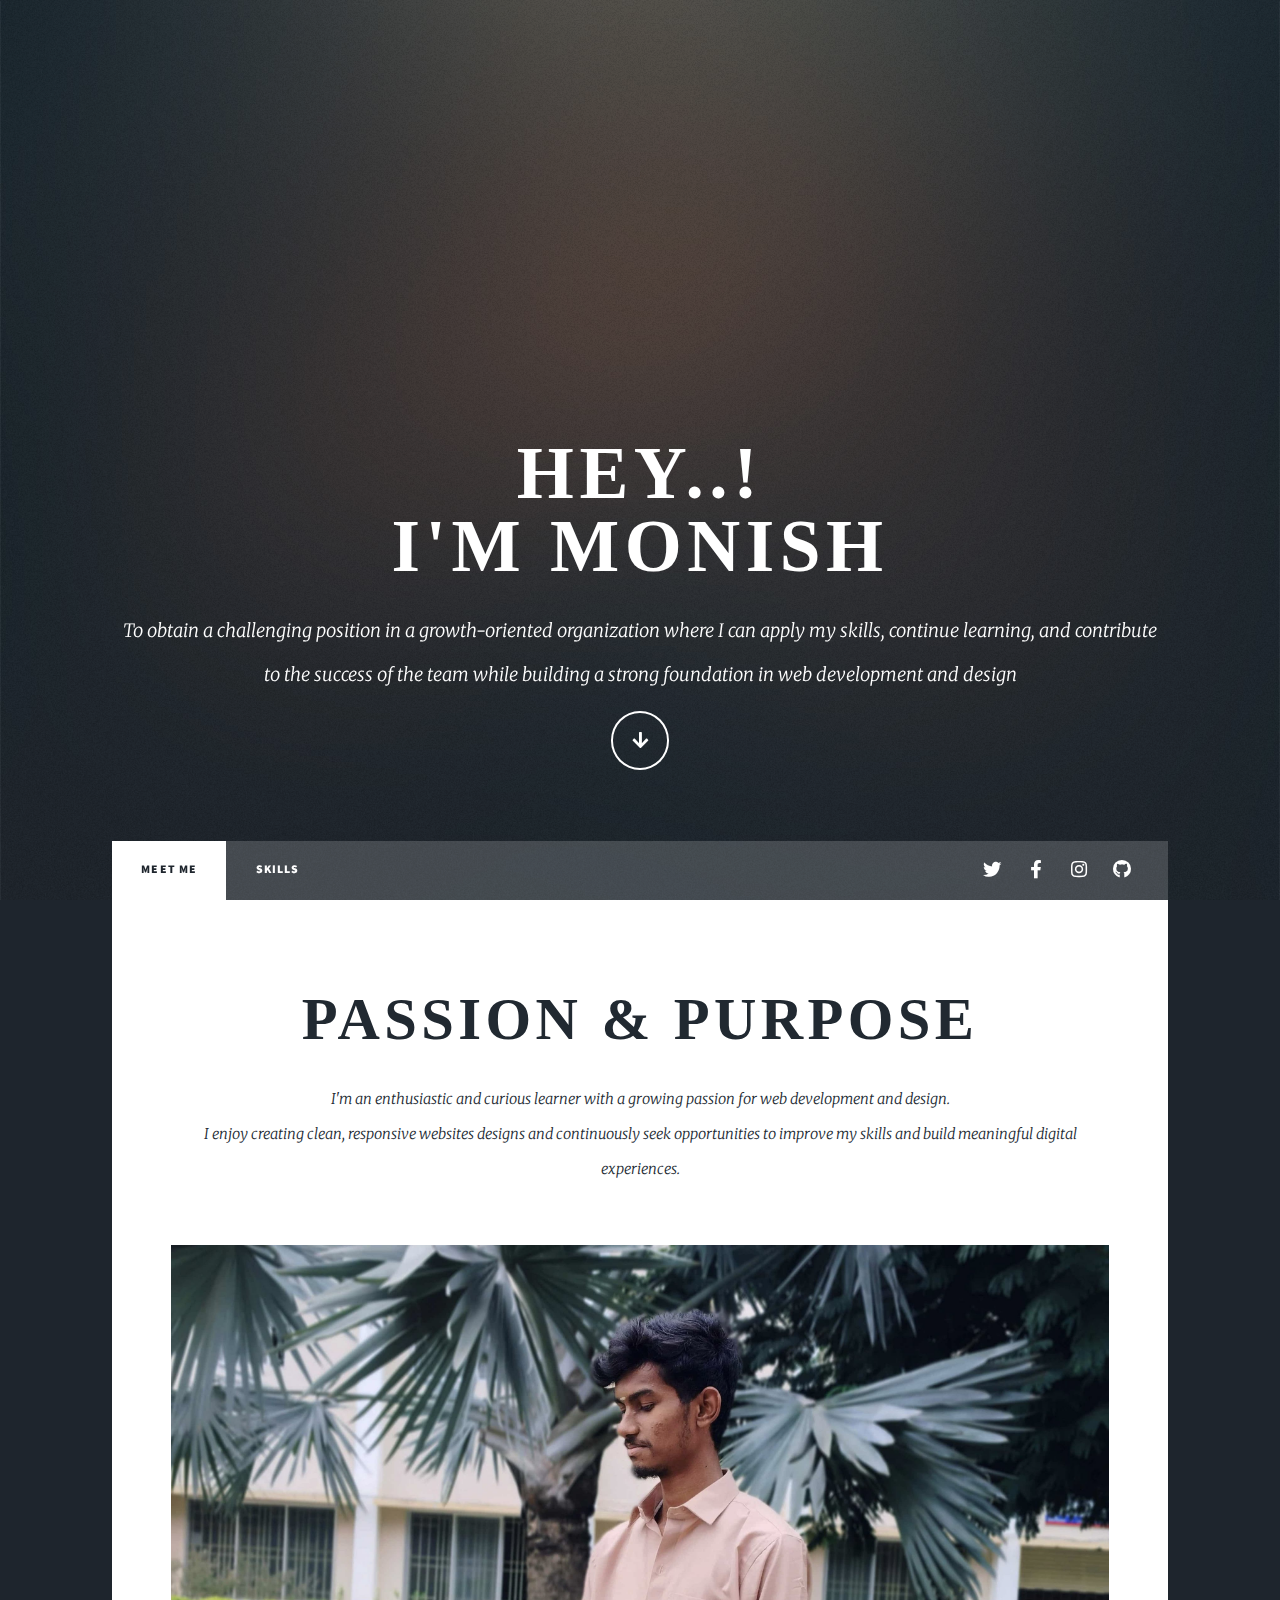
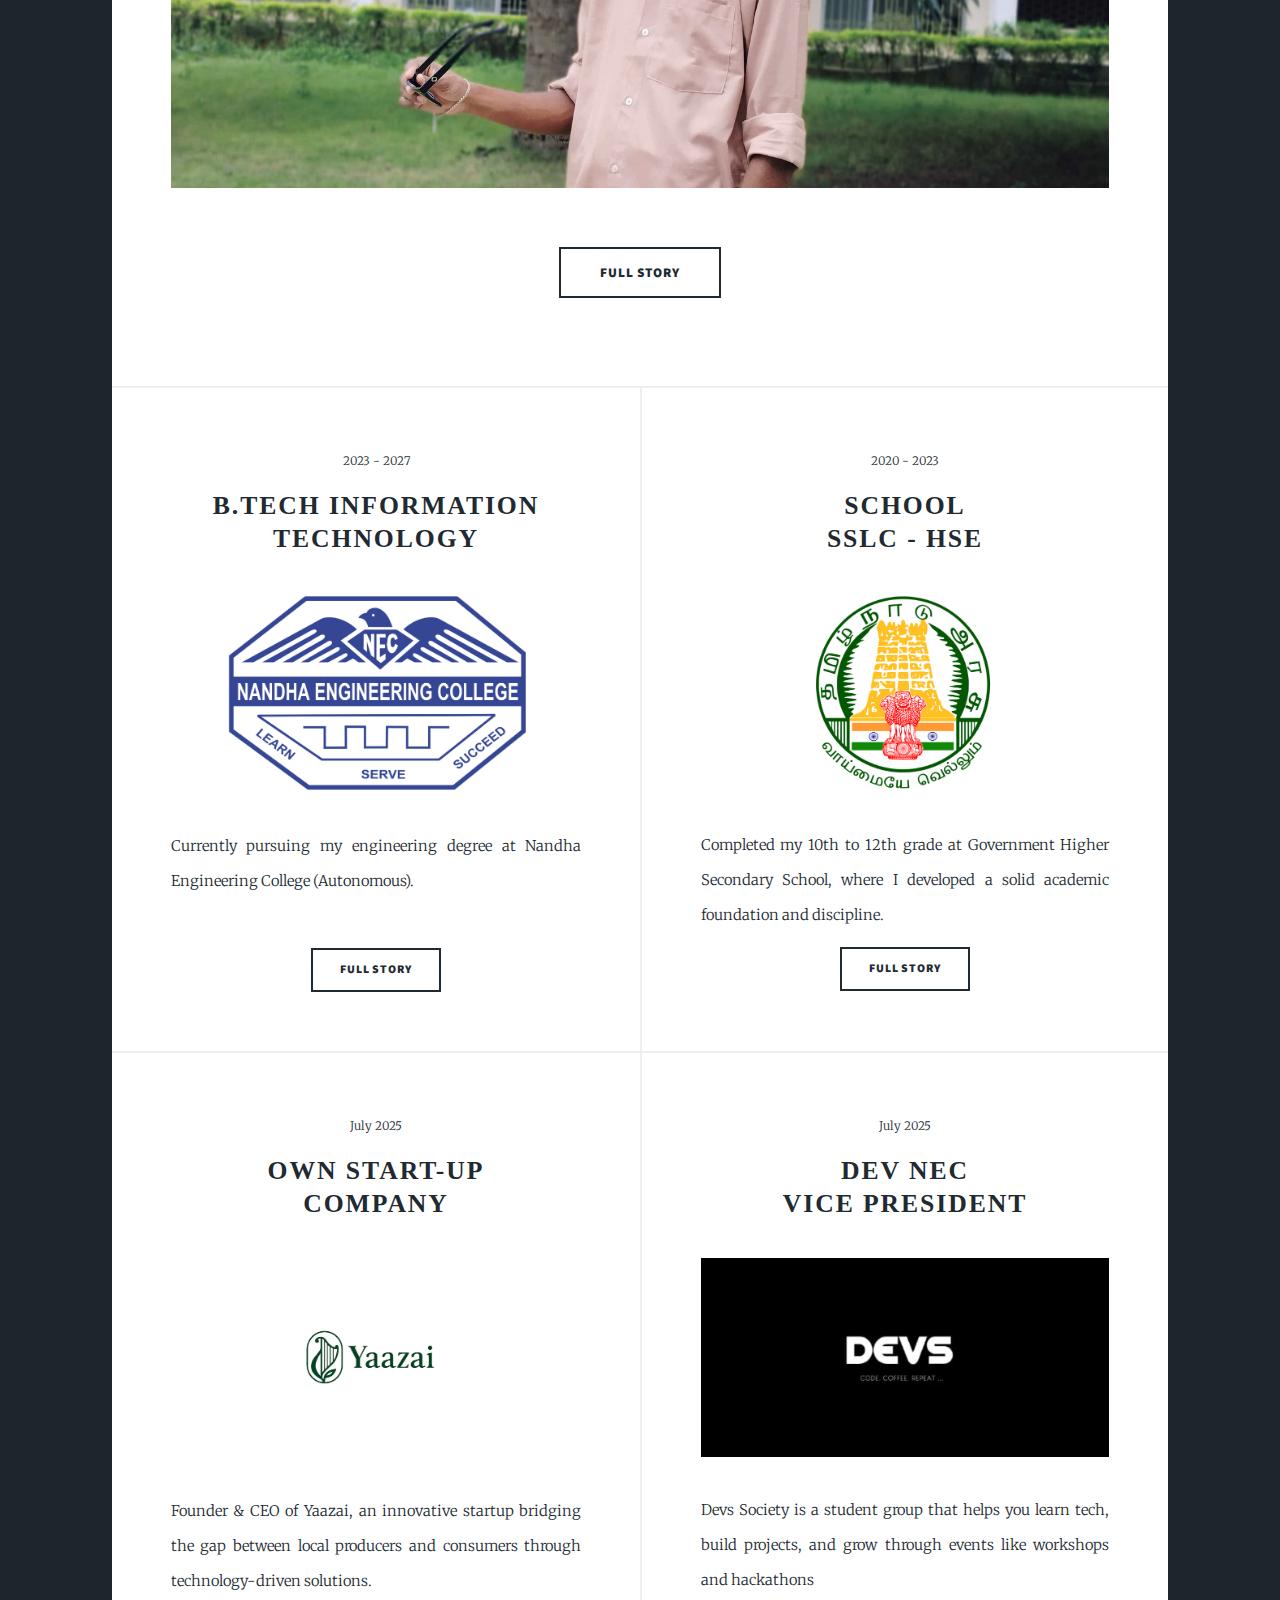
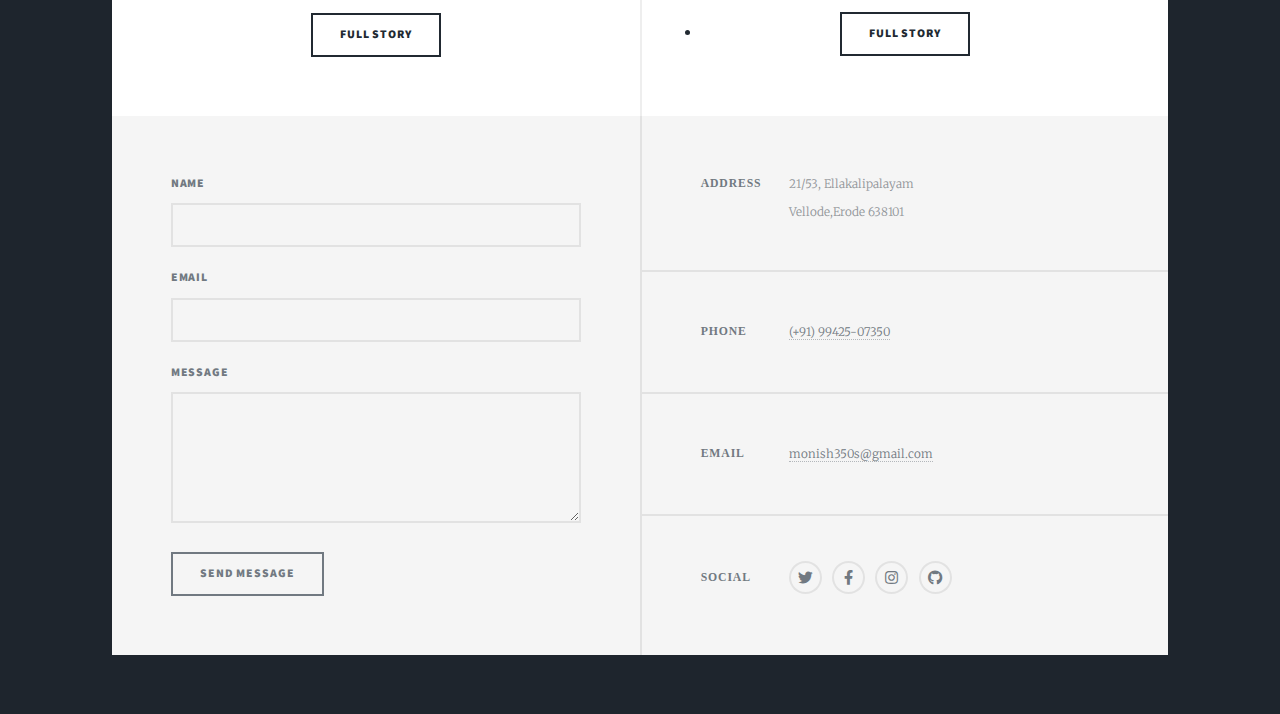
<file: index.html>
<!DOCTYPE HTML>
<!--
	Massively by HTML5 UP
	html5up.net | @ajlkn
	Free for personal and commercial use under the CCA 3.0 license (html5up.net/license)
-->
<html>
	<head>
		<title>I'm Monish</title>
		<meta charset="utf-8" />
		<meta name="viewport" content="width=device-width, initial-scale=1, user-scalable=no" />
		<link rel="stylesheet" href="assets/css/main.css" />
		<noscript><link rel="stylesheet" href="assets/css/noscript.css" /></noscript>
	</head>
	<body class="is-preload">

		<!-- Wrapper -->
			<div id="wrapper" class="fade-in">

				<!-- Intro -->
					<div id="intro">
						<h1>Hey..!<br />
						I'm Monish</h1>
						<p>To obtain a challenging position in a growth-oriented organization where I can apply my skills, continue learning, and contribute<br> to the success of the team while building a strong foundation in web development and design</p>
						<ul class="actions">
							<li><a href="#header" class="button icon solid solo fa-arrow-down scrolly">Continue</a></li>
						</ul>
					</div>

				<!-- Header -->
					<header id="header">
						<a href="index.html" class="logo">Here I'm</a>
					</header>

				<!-- Nav -->
					<nav id="nav">
						<ul class="links">
							<li class="active"><a href="index.html">Meet Me</a></li>
							<li><a href="generic.html">Skills</a></li>
							<!-- <li><a href="elements.html">Elements Reference</a></li> -->
						</ul>
						<ul class="icons">
							<li><a href="#" class="icon brands fa-twitter"><span class="label">Twitter</span></a></li>
							<li><a href="#" class="icon brands fa-facebook-f"><span class="label">Facebook</span></a></li>
							<li><a href="https://www.instagram.com/_.moni.sh._?igsh=aHhvbmRvMDVodWtq" class="icon brands fa-instagram"><span class="label">Instagram</span></a></li>
							<li><a href="https://github.com/S-MONISH18" class="icon brands fa-github"><span class="label">GitHub</span></a></li>
						</ul>
					</nav>

				<!-- Main -->
					<div id="main">

						<!-- Featured Post -->
							<article class="post featured">
								<header class="major">
									<!-- <span class="date">April 25, 2017</span> -->
									<h2><a href="#">Passion & Purpose<br />
									</a></h2>
									<p>I'm an enthusiastic and curious learner with a growing passion for web development and design.<br />
									I enjoy creating clean, responsive websites designs and continuously seek opportunities to improve my skills and build meaningful digital experiences.<br />
									</p>
								</header>
								<a href="#" class="image main"><img src="images/moni1.jpg" alt="" /></a>
								<ul class="actions special">
									<li><a href="#" class="button large">Full Story</a></li>
								</ul>
							</article>

						<!-- Posts -->
							<section class="posts">
								<article>
									<header>
										<span class="date">2023 - 2027</span>
										<h2><a href="#">B.Tech
										Information Technology</a></h2>
									</header>
									<a href="#" class="image fit"><img src="images/neclo_go.png" alt="" /></a>
									<p>Currently pursuing my engineering degree at Nandha Engineering College (Autonomous).</p>
									<br>
									<ul class="actions special">
										<li><a href="generic.html" class="button">Full Story</a></li>
									</ul>
								</article>
								<article>
									<header>
										<span class="date">2020 - 2023</span>
										<h2><a href="#">School<br />
										SSLC - HSE</a></h2>
									</header>
									<a href="#" class="image fit"><img src="images/govtdesign.png" alt="" /></a>
									<p>Completed my 10th to 12th grade at Government Higher Secondary School, where I developed a solid academic foundation and discipline.</p>
									<ul class="actions special">
										<li><a href="generic.html" class="button">Full Story</a></li>
									</ul>
								</article>
								<article>
									<header>
										<span class="date">July 2025</span>
										<h2><a href="#">Own Start-up<br />
										Company</a></h2>
									</header>
									<a href="#" class="image fit"><img src="images/Yaazai.png" alt="" /></a>
									<p>Founder & CEO of Yaazai, an innovative startup bridging the gap between local producers and consumers through technology-driven solutions.</p>
									<ul class="actions special">
										<li><a href="generic.html" class="button">Full Story</a></li>
									</ul>
								</article>
								<article>
									<header>
										<span class="date">July 2025</span>
										<h2><a href="#">DEV NEC<br />
										Vice president </a></h2>
									</header>
									<a href="#" class="image fit"><img src="images/devs1.png" alt="" /></a>
									<p>Devs Society is a student group that helps you learn tech, build projects, and grow through events like workshops and hackathons</p>
										<li><a href="generic.html" class="button">Full Story</a></li>
									</ul>
								</article>
								<!-- <article>
									<header>
										<span class="date">April 11, 2017</span>
										<h2><a href="#">Odio magna<br />
										sed consectetur</a></h2>
									</header>
									<a href="#" class="image fit"><img src="images/pic06.jpg" alt="" /></a>
									<p>Donec eget ex magna. Interdum et malesuada fames ac ante ipsum primis in faucibus. Pellentesque venenatis dolor imperdiet dolor mattis sagittis magna etiam.</p>
									<ul class="actions special">
										<li><a href="#" class="button">Full Story</a></li>
									</ul>
								</article>
								<article>
									<header>
										<span class="date">April 7, 2017</span>
										<h2><a href="#">Augue lorem<br />
										primis vestibulum</a></h2>
									</header>
									<a href="#" class="image fit"><img src="images/pic07.jpg" alt="" /></a>
									<p>Donec eget ex magna. Interdum et malesuada fames ac ante ipsum primis in faucibus. Pellentesque venenatis dolor imperdiet dolor mattis sagittis magna etiam.</p>
									<ul class="actions special">
										<li><a href="#" class="button">Full Story</a></li>
									</ul>
								</article> -->
							</section>

						<!-- Footer -->
							<!-- <footer>
								<div class="pagination">
									<a href="#" class="previous">Prev</a>
									<a href="#" class="page active">1</a>
									<a href="#" class="page">2</a>
									<a href="#" class="page">3</a>
									<span class="extra">&hellip;</span>
									<a href="#" class="page">8</a>
									<a href="#" class="page">9</a>
									<a href="#" class="page">10</a>
									<a href="#" class="next">Next</a>
								</div>
							</footer> -->

					</div>

				<!-- Footer -->
					<footer id="footer">
						<section>
							<form method="post" action="#">
								<div class="fields">
									<div class="field">
										<label for="name">Name</label>
										<input type="text" name="name" id="name" />
									</div>
									<div class="field">
										<label for="email">Email</label>
										<input type="text" name="email" id="email" />
									</div>
									<div class="field">
										<label for="message">Message</label>
										<textarea name="message" id="message" rows="3"></textarea>
									</div>
								</div>
								<ul class="actions">
									<li><input type="submit" value="Send Message" /></li>
								</ul>
							</form>
						</section>
						<section class="split contact">
							<section class="alt">
								<h3>Address</h3>
								<p>21/53, Ellakalipalayam<br />
								Vellode,Erode 638101</p>
							</section>
							<section>
								<h3>Phone</h3>
								<p><a href="#">(+91)   99425-07350</a></p>
							</section>
							<section>
								<h3>Email</h3>
								<p><a href="https://mail.google.com/mail/?view=cm&fs=1&to=monish350s@gmail.com">monish350s@gmail.com</a></p>
							</section>
							<section>
								<h3>Social</h3>
								<ul class="icons alt">
									<li><a href="#" class="icon brands alt fa-twitter "><span class="label">Twitter</span></a></li>
									<li><a href="#" class="icon brands alt fa-facebook-f"><span class="label">Facebook</span></a></li>
									<li><a href="https://www.instagram.com/_.moni.sh._?igsh=aHhvbmRvMDVodWtq" class="icon brands alt fa-instagram"><span class="label">Instagram</span></a></li>
									<li><a href="https://github.com/S-MONISH18" class="icon brands alt fa-github"><span class="label">GitHub</span></a></li>
								</ul>
							</section>
						</section>
					</footer>

				<!-- Copyright -->
					<div id="copyright">
						<!-- <ul><li>&copy; Untitled</li><li>Design: <a href="https://html5up.net">HTML5 UP</a></li></ul> -->
					</div>

			</div>

		<!-- Scripts -->
			<script src="assets/js/jquery.min.js"></script>
			<script src="assets/js/jquery.scrollex.min.js"></script>
			<script src="assets/js/jquery.scrolly.min.js"></script>
			<script src="assets/js/browser.min.js"></script>
			<script src="assets/js/breakpoints.min.js"></script>
			<script src="assets/js/util.js"></script>
			<script src="assets/js/main.js"></script>

	</body>
</html>
</file>
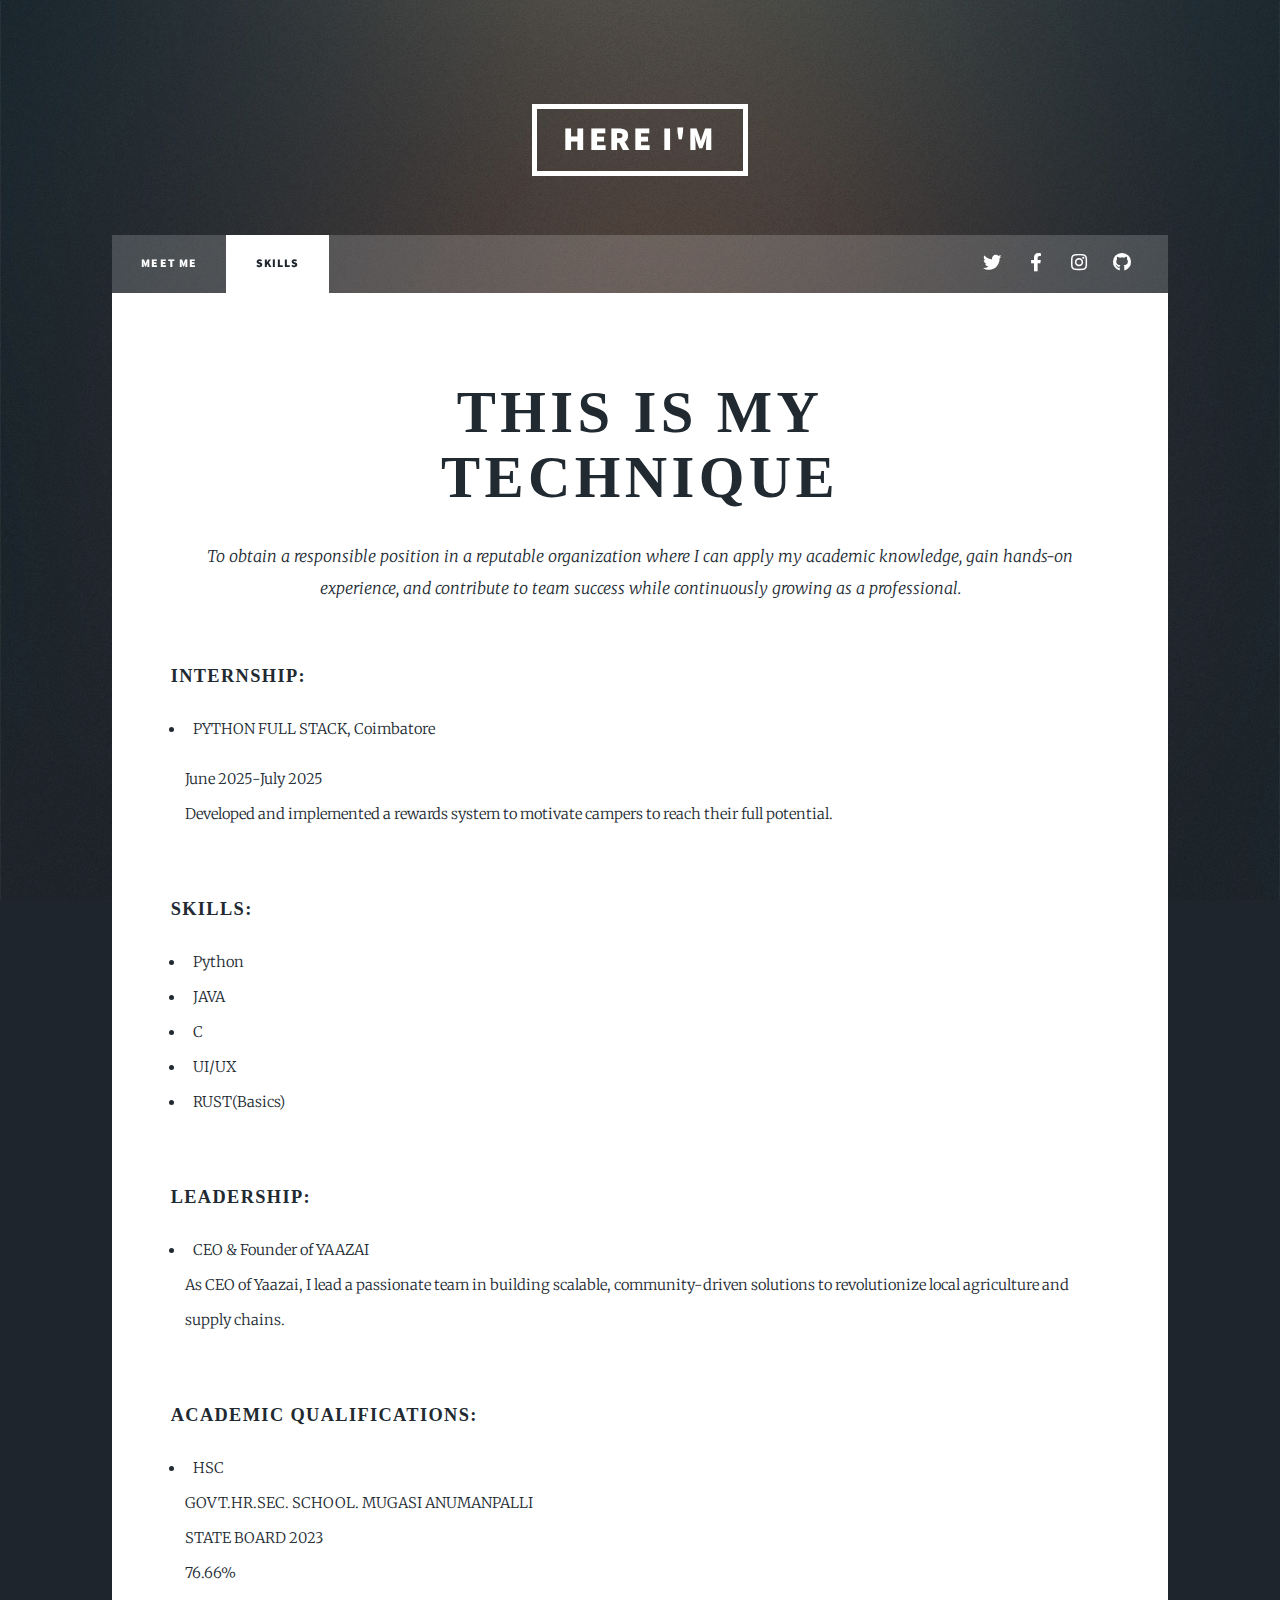
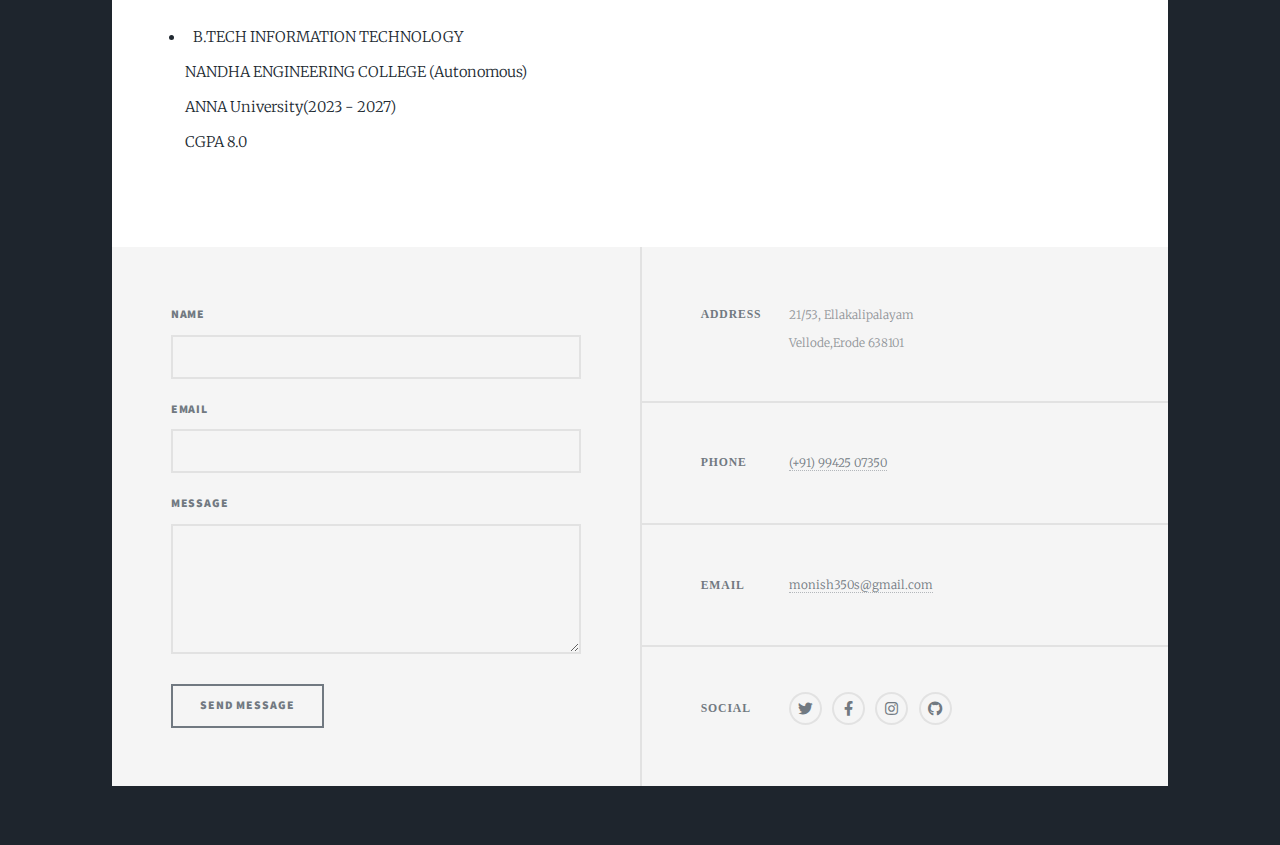
<file: generic.html>
<!DOCTYPE HTML>
<!--
	Massively by HTML5 UP
	html5up.net | @ajlkn
	Free for personal and commercial use under the CCA 3.0 license (html5up.net/license)
-->
<html>
	<head>
		<title>Skills </title>
		<meta charset="utf-8" />
		<meta name="viewport" content="width=device-width, initial-scale=1, user-scalable=no" />
		<link rel="stylesheet" href="assets/css/main.css" />
		<noscript><link rel="stylesheet" href="assets/css/noscript.css" /></noscript>
	</head>
	<body class="is-preload">

		<!-- Wrapper -->
			<div id="wrapper">

				<!-- Header -->
					<header id="header">
						<a href="index.html" class="logo">Here I'm</a>
					</header>

				<!-- Nav -->
					<nav id="nav">
						<ul class="links">
							<li><a href="index.html">Meet me</a></li>
							<li class="active"><a href="generic.html">Skills</a></li>
							<!-- <li><a href="elements.html">Elements Reference</a></li> -->
						</ul>
						<ul class="icons">
							<li><a href="#" class="icon brands fa-twitter"><span class="label">Twitter</span></a></li>
							<li><a href="#" class="icon brands fa-facebook-f"><span class="label">Facebook</span></a></li>
							<li><a href="https://www.instagram.com/_.moni.sh._?igsh=aHhvbmRvMDVodWtq" class="icon brands fa-instagram"><span class="label">Instagram</span></a></li>
							<li><a href="https://github.com/S-MONISH18" class="icon brands fa-github"><span class="label">GitHub</span></a></li>
						</ul>
					</nav>

				<!-- Main -->
					<div id="main">

						<!-- Post -->
							<section class="post">
								<header class="major">
									<!-- <span class="date">April 25, 2017</span> -->
									<h1>This is my<br />
									Technique</h1>
									<p>To obtain a responsible position in a reputable organization where I can apply my academic knowledge, gain hands-on experience, and contribute to team success while continuously growing as a professional.</p>
								</header>
								<!-- <div class="image main"><img src="images/pic01.jpg" alt="" /></div> -->
								 <h3>Internship:</h3>
								 <p><ul><li>PYTHON FULL STACK, Coimbatore</li></p>
								 <p>June 2025-July 2025<br>
									Developed and implemented a rewards system to motivate campers to reach their full potential.
									</ul></p><br>
								<h3>Skills:</h3>
								<ul>
									<li>Python</li>
									<li>JAVA</li>
									<li>C</li>
									<li>UI/UX</li>
									<li>RUST(Basics)</li>
								</ul><br>
								<h3>Leadership:</h3>
								<p><ul><li>CEO & Founder of YAAZAI</li>
									As CEO of Yaazai, I lead a passionate team in building scalable, community-driven solutions to revolutionize local agriculture and supply chains.
									</ul></p><br>
								<h3>Academic Qualifications:</h3>
								<p><ul><li>HSC</li>	GOVT.HR.SEC. SCHOOL. MUGASI ANUMANPALLI	<br>STATE BOARD	2023	<br>76.66%</ul></p>
								<p><ul><li>B.TECH INFORMATION TECHNOLOGY</li>NANDHA ENGINEERING COLLEGE (Autonomous)<br>ANNA University(2023 - 2027)<br>CGPA 8.0</ul></p>
								
							</section>

					</div>

				<!-- Footer -->
					<footer id="footer">
						<section>
							<form method="post" action="#">
								<div class="fields">
									<div class="field">
										<label for="name">Name</label>
										<input type="text" name="name" id="name" />
									</div>
									<div class="field">
										<label for="email">Email</label>
										<input type="text" name="email" id="email" />
									</div>
									<div class="field">
										<label for="message">Message</label>
										<textarea name="message" id="message" rows="3"></textarea>
									</div>
								</div>
								<ul class="actions">
									<li><input type="submit" value="Send Message" /></li>
								</ul>
							</form>
						</section>
						<section class="split contact">
							<section class="alt">
								<h3>Address</h3>
								<p>21/53, Ellakalipalayam<br />
								Vellode,Erode 638101</p>
							</section>
							<section>
								<h3>Phone</h3>
								<p><a href="#">(+91) 99425 07350</a></p>
							</section>
							<section>
								<h3>Email</h3>
								<p><a href="https://mail.google.com/mail/?view=cm&fs=1&to=monish350s@gmail.com">monish350s@gmail.com</a></p>
							</section>
							<section>
								<h3>Social</h3>
								<ul class="icons alt">
									<li><a href="#" class="icon brands alt fa-twitter"><span class="label">Twitter</span></a></li>
									<li><a href="#" class="icon brands alt fa-facebook-f"><span class="label">Facebook</span></a></li>
									<li><a href="https://www.instagram.com/_.moni.sh._?igsh=aHhvbmRvMDVodWtq" class="icon brands alt fa-instagram"><span class="label">Instagram</span></a></li>
									<li><a href="https://github.com/S-MONISH18" class="icon brands alt fa-github"><span class="label">GitHub</span></a></li>
								</ul>
							</section>
						</section>
					</footer>

				<!-- Copyright -->
					<div id="copyright">
						<!-- <ul><li>&copy; Untitled</li><li>Design: <a href="https://html5up.net">HTML5 UP</a></li></ul> -->
					</div>

			</div>

		<!-- Scripts -->
			<script src="assets/js/jquery.min.js"></script>
			<script src="assets/js/jquery.scrollex.min.js"></script>
			<script src="assets/js/jquery.scrolly.min.js"></script>
			<script src="assets/js/browser.min.js"></script>
			<script src="assets/js/breakpoints.min.js"></script>
			<script src="assets/js/util.js"></script>
			<script src="assets/js/main.js"></script>

	</body>
</html>
</file>
<file: assets/css/main.css>
@import url(fontawesome-all.min.css);
@import url("https://fonts.googleapis.com/css?family=Merriweather:300,700,300italic,700italic|Source+Sans+Pro:900");

/*
	Massively by HTML5 UP
	html5up.net | @ajlkn
	Free for personal and commercial use under the CCA 3.0 license (html5up.net/license)
*/

html, body, div, span, applet, object,
iframe, h1, h2, h3, h4, h5, h6, p, blockquote,
pre, a, abbr, acronym, address, big, cite,
code, del, dfn, em, img, ins, kbd, q, s, samp,
small, strike, strong, sub, sup, tt, var, b,
u, i, center, dl, dt, dd, ol, ul, li, fieldset,
form, label, legend, table, caption, tbody,
tfoot, thead, tr, th, td, article, aside,
canvas, details, embed, figure, figcaption,
footer, header, hgroup, menu, nav, output, ruby,
section, summary, time, mark, audio, video {
	margin: 0;
	padding: 0;
	border: 0;
	font-size: 100%;
	font: inherit;
	vertical-align: baseline;}

article, aside, details, figcaption, figure,
footer, header, hgroup, menu, nav, section {
	display: block;}

body {
	line-height: 1;
}

ol, ul {
	list-style: none;
}

blockquote, q {
	quotes: none;
}

	blockquote:before, blockquote:after, q:before, q:after {
		content: '';
		content: none;
	}

table {
	border-collapse: collapse;
	border-spacing: 0;
}

body {
	-webkit-text-size-adjust: none;
}

mark {
	background-color: transparent;
	color: inherit;
}

input::-moz-focus-inner {
	border: 0;
	padding: 0;
}

input, select, textarea {
	-moz-appearance: none;
	-webkit-appearance: none;
	-ms-appearance: none;
	appearance: none;
}

/* Basic */

	@-ms-viewport {
		width: device-width;
	}

	body {
		-ms-overflow-style: scrollbar;
	}

	@media screen and (max-width: 480px) {

		html, body {
			min-width: 320px;
		}

	}

	html {
		box-sizing: border-box;
	}

	*, *:before, *:after {
		box-sizing: inherit;
	}

	body {
		background-color: #1e252d;
	}

		body.is-preload *, body.is-preload *:before, body.is-preload *:after {
			-moz-animation: none !important;
			-webkit-animation: none !important;
			-ms-animation: none !important;
			animation: none !important;
			-moz-transition: none !important;
			-webkit-transition: none !important;
			-ms-transition: none !important;
			transition: none !important;
		}

/* Type */

	html {
		font-size: 16pt;
	}

		@media screen and (max-width: 1680px) {

			html {
				font-size: 12pt;
			}

		}

		@media screen and (max-width: 1280px) {

			html {
				font-size: 11pt;
			}

		}

		@media screen and (max-width: 360px) {

			html {
				font-size: 10pt;
			}

		}

	body {
		color: #212931;
	}

	body, input, select, textarea {
		font-family: "Merriweather", Georgia, serif;
		font-weight: 300;
		font-size: 1rem;
		line-height: 2.375;
	}

	a {
		-moz-transition: color 0.2s ease-in-out, background-color 0.2s ease-in-out, border-color 0.2s ease-in-out, box-shadow 0.2s ease-in-out;
		-webkit-transition: color 0.2s ease-in-out, background-color 0.2s ease-in-out, border-color 0.2s ease-in-out, box-shadow 0.2s ease-in-out;
		-ms-transition: color 0.2s ease-in-out, background-color 0.2s ease-in-out, border-color 0.2s ease-in-out, box-shadow 0.2s ease-in-out;
		transition: color 0.2s ease-in-out, background-color 0.2s ease-in-out, border-color 0.2s ease-in-out, box-shadow 0.2s ease-in-out;
		border-bottom: dotted 1px;
		text-decoration: none;
	}

		a:hover {
			border-bottom-color: transparent;
		}

	strong, b {
		font-weight: 600;
	}

	em, i {
		font-style: italic;
	}

	p {
		text-align: justify;
		margin: 0 0 1rem 0;
	}

	h1, h2, h3, h4, h5, h6 {
		font-family: "Times new roman", Helvetica, sans-serif;
		font-weight: 900;
		line-height: 1.5;
		letter-spacing: 0.075em;
		text-transform: uppercase;
		margin: 0 0 1rem 0;
	}

		h1 a, h2 a, h3 a, h4 a, h5 a, h6 a {
			border-bottom: 0;
			color: inherit;
			text-decoration: none;
		}

	h1 {
		font-size: 4rem;
		line-height: 1.1;
		margin: 0 0 2rem 0;
	}

	h2 {
		font-size: 1.75rem;
		line-height: 1.3;
		margin: 0 0 1.5rem 0;
	}

	h3 {
		font-size: 1.25rem;
		margin: 0 0 1.5rem 0;
	}

	h4 {
		font-size: 1rem;
	}

	h5 {
		font-size: 0.9rem;
	}

	h6 {
		font-size: 0.8rem;
	}

	sub {
		font-size: 0.8rem;
		position: relative;
		top: 0.5rem;
	}

	sup {
		font-size: 0.8rem;
		position: relative;
		top: -0.5rem;
	}

	blockquote {
		border-left: solid 4px;
		font-style: italic;
		margin: 0 0 2rem 0;
		padding: 0.5rem 0 0.5rem 2rem;
	}

	code {
		border: solid 2px;
		font-family: "Courier New", monospace;
		font-size: 0.9rem;
		margin: 0 0.25rem;
		padding: 0.25rem 0.65rem;
	}

	pre {
		-webkit-overflow-scrolling: touch;
		font-family: "Courier New", monospace;
		font-size: 0.9rem;
		margin: 0 0 2rem 0;
	}

		pre code {
			display: block;
			line-height: 1.75;
			padding: 1rem 1.5rem;
			overflow-x: auto;
		}

	hr {
		border: 0;
		border-bottom: solid 2px;
		margin: 3rem 0;
	}

		hr.major {
			margin: 5rem 0;
		}

	.align-left {
		text-align: left;
	}

	.align-center {
		text-align: center;
	}

	.align-right {
		text-align: right;
	}

	input, select, textarea {
		color: #212931;
	}

	a {
		color: #212931;
		border-bottom-color: rgba(33, 41, 49, 0.5);
	}

		a:hover {
			border-bottom-color: transparent;
			color: #18bfef !important;
		}

	strong, b {
		color: #212931;
	}

	h1, h2, h3, h4, h5, h6 {
		color: #212931;
	}

	blockquote {
		border-left-color: #eeeeee;
	}

	code {
		background: rgba(220, 220, 220, 0.25);
		border-color: #eeeeee;
	}

	hr {
		border-bottom-color: #eeeeee;
	}

/* Row */

	.row {
		display: flex;
		flex-wrap: wrap;
		box-sizing: border-box;
		align-items: stretch;
	}

		.row > * {
			box-sizing: border-box;
		}

		.row.gtr-uniform > * > :last-child {
			margin-bottom: 0;
		}

		.row.aln-left {
			justify-content: flex-start;
		}

		.row.aln-center {
			justify-content: center;
		}

		.row.aln-right {
			justify-content: flex-end;
		}

		.row.aln-top {
			align-items: flex-start;
		}

		.row.aln-middle {
			align-items: center;
		}

		.row.aln-bottom {
			align-items: flex-end;
		}

		.row > .imp {
			order: -1;
		}

		.row > .col-1 {
			width: 8.33333%;
		}

		.row > .off-1 {
			margin-left: 8.33333%;
		}

		.row > .col-2 {
			width: 16.66667%;
		}

		.row > .off-2 {
			margin-left: 16.66667%;
		}

		.row > .col-3 {
			width: 25%;
		}

		.row > .off-3 {
			margin-left: 25%;
		}

		.row > .col-4 {
			width: 33.33333%;
		}

		.row > .off-4 {
			margin-left: 33.33333%;
		}

		.row > .col-5 {
			width: 41.66667%;
		}

		.row > .off-5 {
			margin-left: 41.66667%;
		}

		.row > .col-6 {
			width: 50%;
		}

		.row > .off-6 {
			margin-left: 50%;
		}

		.row > .col-7 {
			width: 58.33333%;
		}

		.row > .off-7 {
			margin-left: 58.33333%;
		}

		.row > .col-8 {
			width: 66.66667%;
		}

		.row > .off-8 {
			margin-left: 66.66667%;
		}

		.row > .col-9 {
			width: 75%;
		}

		.row > .off-9 {
			margin-left: 75%;
		}

		.row > .col-10 {
			width: 83.33333%;
		}

		.row > .off-10 {
			margin-left: 83.33333%;
		}

		.row > .col-11 {
			width: 91.66667%;
		}

		.row > .off-11 {
			margin-left: 91.66667%;
		}

		.row > .col-12 {
			width: 100%;
		}

		.row > .off-12 {
			margin-left: 100%;
		}

		.row.gtr-0 {
			margin-top: 0;
			margin-left: 0rem;
		}

			.row.gtr-0 > * {
				padding: 0 0 0 0rem;
			}

			.row.gtr-0.gtr-uniform {
				margin-top: 0rem;
			}

				.row.gtr-0.gtr-uniform > * {
					padding-top: 0rem;
				}

		.row.gtr-25 {
			margin-top: 0;
			margin-left: -0.375rem;
		}

			.row.gtr-25 > * {
				padding: 0 0 0 0.375rem;
			}

			.row.gtr-25.gtr-uniform {
				margin-top: -0.375rem;
			}

				.row.gtr-25.gtr-uniform > * {
					padding-top: 0.375rem;
				}

		.row.gtr-50 {
			margin-top: 0;
			margin-left: -0.75rem;
		}

			.row.gtr-50 > * {
				padding: 0 0 0 0.75rem;
			}

			.row.gtr-50.gtr-uniform {
				margin-top: -0.75rem;
			}

				.row.gtr-50.gtr-uniform > * {
					padding-top: 0.75rem;
				}

		.row {
			margin-top: 0;
			margin-left: -1.5rem;
		}

			.row > * {
				padding: 0 0 0 1.5rem;
			}

			.row.gtr-uniform {
				margin-top: -1.5rem;
			}

				.row.gtr-uniform > * {
					padding-top: 1.5rem;
				}

		.row.gtr-150 {
			margin-top: 0;
			margin-left: -2.25rem;
		}

			.row.gtr-150 > * {
				padding: 0 0 0 2.25rem;
			}

			.row.gtr-150.gtr-uniform {
				margin-top: -2.25rem;
			}

				.row.gtr-150.gtr-uniform > * {
					padding-top: 2.25rem;
				}

		.row.gtr-200 {
			margin-top: 0;
			margin-left: -3rem;
		}

			.row.gtr-200 > * {
				padding: 0 0 0 3rem;
			}

			.row.gtr-200.gtr-uniform {
				margin-top: -3rem;
			}

				.row.gtr-200.gtr-uniform > * {
					padding-top: 3rem;
				}

		@media screen and (max-width: 1680px) {

			.row {
				display: flex;
				flex-wrap: wrap;
				box-sizing: border-box;
				align-items: stretch;
			}

				.row > * {
					box-sizing: border-box;
				}

				.row.gtr-uniform > * > :last-child {
					margin-bottom: 0;
				}

				.row.aln-left {
					justify-content: flex-start;
				}

				.row.aln-center {
					justify-content: center;
				}

				.row.aln-right {
					justify-content: flex-end;
				}

				.row.aln-top {
					align-items: flex-start;
				}

				.row.aln-middle {
					align-items: center;
				}

				.row.aln-bottom {
					align-items: flex-end;
				}

				.row > .imp-xlarge {
					order: -1;
				}

				.row > .col-1-xlarge {
					width: 8.33333%;
				}

				.row > .off-1-xlarge {
					margin-left: 8.33333%;
				}

				.row > .col-2-xlarge {
					width: 16.66667%;
				}

				.row > .off-2-xlarge {
					margin-left: 16.66667%;
				}

				.row > .col-3-xlarge {
					width: 25%;
				}

				.row > .off-3-xlarge {
					margin-left: 25%;
				}

				.row > .col-4-xlarge {
					width: 33.33333%;
				}

				.row > .off-4-xlarge {
					margin-left: 33.33333%;
				}

				.row > .col-5-xlarge {
					width: 41.66667%;
				}

				.row > .off-5-xlarge {
					margin-left: 41.66667%;
				}

				.row > .col-6-xlarge {
					width: 50%;
				}

				.row > .off-6-xlarge {
					margin-left: 50%;
				}

				.row > .col-7-xlarge {
					width: 58.33333%;
				}

				.row > .off-7-xlarge {
					margin-left: 58.33333%;
				}

				.row > .col-8-xlarge {
					width: 66.66667%;
				}

				.row > .off-8-xlarge {
					margin-left: 66.66667%;
				}

				.row > .col-9-xlarge {
					width: 75%;
				}

				.row > .off-9-xlarge {
					margin-left: 75%;
				}

				.row > .col-10-xlarge {
					width: 83.33333%;
				}

				.row > .off-10-xlarge {
					margin-left: 83.33333%;
				}

				.row > .col-11-xlarge {
					width: 91.66667%;
				}

				.row > .off-11-xlarge {
					margin-left: 91.66667%;
				}

				.row > .col-12-xlarge {
					width: 100%;
				}

				.row > .off-12-xlarge {
					margin-left: 100%;
				}

				.row.gtr-0 {
					margin-top: 0;
					margin-left: 0rem;
				}

					.row.gtr-0 > * {
						padding: 0 0 0 0rem;
					}

					.row.gtr-0.gtr-uniform {
						margin-top: 0rem;
					}

						.row.gtr-0.gtr-uniform > * {
							padding-top: 0rem;
						}

				.row.gtr-25 {
					margin-top: 0;
					margin-left: -0.375rem;
				}

					.row.gtr-25 > * {
						padding: 0 0 0 0.375rem;
					}

					.row.gtr-25.gtr-uniform {
						margin-top: -0.375rem;
					}

						.row.gtr-25.gtr-uniform > * {
							padding-top: 0.375rem;
						}

				.row.gtr-50 {
					margin-top: 0;
					margin-left: -0.75rem;
				}

					.row.gtr-50 > * {
						padding: 0 0 0 0.75rem;
					}

					.row.gtr-50.gtr-uniform {
						margin-top: -0.75rem;
					}

						.row.gtr-50.gtr-uniform > * {
							padding-top: 0.75rem;
						}

				.row {
					margin-top: 0;
					margin-left: -1.5rem;
				}

					.row > * {
						padding: 0 0 0 1.5rem;
					}

					.row.gtr-uniform {
						margin-top: -1.5rem;
					}

						.row.gtr-uniform > * {
							padding-top: 1.5rem;
						}

				.row.gtr-150 {
					margin-top: 0;
					margin-left: -2.25rem;
				}

					.row.gtr-150 > * {
						padding: 0 0 0 2.25rem;
					}

					.row.gtr-150.gtr-uniform {
						margin-top: -2.25rem;
					}

						.row.gtr-150.gtr-uniform > * {
							padding-top: 2.25rem;
						}

				.row.gtr-200 {
					margin-top: 0;
					margin-left: -3rem;
				}

					.row.gtr-200 > * {
						padding: 0 0 0 3rem;
					}

					.row.gtr-200.gtr-uniform {
						margin-top: -3rem;
					}

						.row.gtr-200.gtr-uniform > * {
							padding-top: 3rem;
						}

		}

		@media screen and (max-width: 1280px) {

			.row {
				display: flex;
				flex-wrap: wrap;
				box-sizing: border-box;
				align-items: stretch;
			}

				.row > * {
					box-sizing: border-box;
				}

				.row.gtr-uniform > * > :last-child {
					margin-bottom: 0;
				}

				.row.aln-left {
					justify-content: flex-start;
				}

				.row.aln-center {
					justify-content: center;
				}

				.row.aln-right {
					justify-content: flex-end;
				}

				.row.aln-top {
					align-items: flex-start;
				}

				.row.aln-middle {
					align-items: center;
				}

				.row.aln-bottom {
					align-items: flex-end;
				}

				.row > .imp-large {
					order: -1;
				}

				.row > .col-1-large {
					width: 8.33333%;
				}

				.row > .off-1-large {
					margin-left: 8.33333%;
				}

				.row > .col-2-large {
					width: 16.66667%;
				}

				.row > .off-2-large {
					margin-left: 16.66667%;
				}

				.row > .col-3-large {
					width: 25%;
				}

				.row > .off-3-large {
					margin-left: 25%;
				}

				.row > .col-4-large {
					width: 33.33333%;
				}

				.row > .off-4-large {
					margin-left: 33.33333%;
				}

				.row > .col-5-large {
					width: 41.66667%;
				}

				.row > .off-5-large {
					margin-left: 41.66667%;
				}

				.row > .col-6-large {
					width: 50%;
				}

				.row > .off-6-large {
					margin-left: 50%;
				}

				.row > .col-7-large {
					width: 58.33333%;
				}

				.row > .off-7-large {
					margin-left: 58.33333%;
				}

				.row > .col-8-large {
					width: 66.66667%;
				}

				.row > .off-8-large {
					margin-left: 66.66667%;
				}

				.row > .col-9-large {
					width: 75%;
				}

				.row > .off-9-large {
					margin-left: 75%;
				}

				.row > .col-10-large {
					width: 83.33333%;
				}

				.row > .off-10-large {
					margin-left: 83.33333%;
				}

				.row > .col-11-large {
					width: 91.66667%;
				}

				.row > .off-11-large {
					margin-left: 91.66667%;
				}

				.row > .col-12-large {
					width: 100%;
				}

				.row > .off-12-large {
					margin-left: 100%;
				}

				.row.gtr-0 {
					margin-top: 0;
					margin-left: 0rem;
				}

					.row.gtr-0 > * {
						padding: 0 0 0 0rem;
					}

					.row.gtr-0.gtr-uniform {
						margin-top: 0rem;
					}

						.row.gtr-0.gtr-uniform > * {
							padding-top: 0rem;
						}

				.row.gtr-25 {
					margin-top: 0;
					margin-left: -0.375rem;
				}

					.row.gtr-25 > * {
						padding: 0 0 0 0.375rem;
					}

					.row.gtr-25.gtr-uniform {
						margin-top: -0.375rem;
					}

						.row.gtr-25.gtr-uniform > * {
							padding-top: 0.375rem;
						}

				.row.gtr-50 {
					margin-top: 0;
					margin-left: -0.75rem;
				}

					.row.gtr-50 > * {
						padding: 0 0 0 0.75rem;
					}

					.row.gtr-50.gtr-uniform {
						margin-top: -0.75rem;
					}

						.row.gtr-50.gtr-uniform > * {
							padding-top: 0.75rem;
						}

				.row {
					margin-top: 0;
					margin-left: -1.5rem;
				}

					.row > * {
						padding: 0 0 0 1.5rem;
					}

					.row.gtr-uniform {
						margin-top: -1.5rem;
					}

						.row.gtr-uniform > * {
							padding-top: 1.5rem;
						}

				.row.gtr-150 {
					margin-top: 0;
					margin-left: -2.25rem;
				}

					.row.gtr-150 > * {
						padding: 0 0 0 2.25rem;
					}

					.row.gtr-150.gtr-uniform {
						margin-top: -2.25rem;
					}

						.row.gtr-150.gtr-uniform > * {
							padding-top: 2.25rem;
						}

				.row.gtr-200 {
					margin-top: 0;
					margin-left: -3rem;
				}

					.row.gtr-200 > * {
						padding: 0 0 0 3rem;
					}

					.row.gtr-200.gtr-uniform {
						margin-top: -3rem;
					}

						.row.gtr-200.gtr-uniform > * {
							padding-top: 3rem;
						}

		}

		@media screen and (max-width: 980px) {

			.row {
				display: flex;
				flex-wrap: wrap;
				box-sizing: border-box;
				align-items: stretch;
			}

				.row > * {
					box-sizing: border-box;
				}

				.row.gtr-uniform > * > :last-child {
					margin-bottom: 0;
				}

				.row.aln-left {
					justify-content: flex-start;
				}

				.row.aln-center {
					justify-content: center;
				}

				.row.aln-right {
					justify-content: flex-end;
				}

				.row.aln-top {
					align-items: flex-start;
				}

				.row.aln-middle {
					align-items: center;
				}

				.row.aln-bottom {
					align-items: flex-end;
				}

				.row > .imp-medium {
					order: -1;
				}

				.row > .col-1-medium {
					width: 8.33333%;
				}

				.row > .off-1-medium {
					margin-left: 8.33333%;
				}

				.row > .col-2-medium {
					width: 16.66667%;
				}

				.row > .off-2-medium {
					margin-left: 16.66667%;
				}

				.row > .col-3-medium {
					width: 25%;
				}

				.row > .off-3-medium {
					margin-left: 25%;
				}

				.row > .col-4-medium {
					width: 33.33333%;
				}

				.row > .off-4-medium {
					margin-left: 33.33333%;
				}

				.row > .col-5-medium {
					width: 41.66667%;
				}

				.row > .off-5-medium {
					margin-left: 41.66667%;
				}

				.row > .col-6-medium {
					width: 50%;
				}

				.row > .off-6-medium {
					margin-left: 50%;
				}

				.row > .col-7-medium {
					width: 58.33333%;
				}

				.row > .off-7-medium {
					margin-left: 58.33333%;
				}

				.row > .col-8-medium {
					width: 66.66667%;
				}

				.row > .off-8-medium {
					margin-left: 66.66667%;
				}

				.row > .col-9-medium {
					width: 75%;
				}

				.row > .off-9-medium {
					margin-left: 75%;
				}

				.row > .col-10-medium {
					width: 83.33333%;
				}

				.row > .off-10-medium {
					margin-left: 83.33333%;
				}

				.row > .col-11-medium {
					width: 91.66667%;
				}

				.row > .off-11-medium {
					margin-left: 91.66667%;
				}

				.row > .col-12-medium {
					width: 100%;
				}

				.row > .off-12-medium {
					margin-left: 100%;
				}

				.row.gtr-0 {
					margin-top: 0;
					margin-left: 0rem;
				}

					.row.gtr-0 > * {
						padding: 0 0 0 0rem;
					}

					.row.gtr-0.gtr-uniform {
						margin-top: 0rem;
					}

						.row.gtr-0.gtr-uniform > * {
							padding-top: 0rem;
						}

				.row.gtr-25 {
					margin-top: 0;
					margin-left: -0.375rem;
				}

					.row.gtr-25 > * {
						padding: 0 0 0 0.375rem;
					}

					.row.gtr-25.gtr-uniform {
						margin-top: -0.375rem;
					}

						.row.gtr-25.gtr-uniform > * {
							padding-top: 0.375rem;
						}

				.row.gtr-50 {
					margin-top: 0;
					margin-left: -0.75rem;
				}

					.row.gtr-50 > * {
						padding: 0 0 0 0.75rem;
					}

					.row.gtr-50.gtr-uniform {
						margin-top: -0.75rem;
					}

						.row.gtr-50.gtr-uniform > * {
							padding-top: 0.75rem;
						}

				.row {
					margin-top: 0;
					margin-left: -1.5rem;
				}

					.row > * {
						padding: 0 0 0 1.5rem;
					}

					.row.gtr-uniform {
						margin-top: -1.5rem;
					}

						.row.gtr-uniform > * {
							padding-top: 1.5rem;
						}

				.row.gtr-150 {
					margin-top: 0;
					margin-left: -2.25rem;
				}

					.row.gtr-150 > * {
						padding: 0 0 0 2.25rem;
					}

					.row.gtr-150.gtr-uniform {
						margin-top: -2.25rem;
					}

						.row.gtr-150.gtr-uniform > * {
							padding-top: 2.25rem;
						}

				.row.gtr-200 {
					margin-top: 0;
					margin-left: -3rem;
				}

					.row.gtr-200 > * {
						padding: 0 0 0 3rem;
					}

					.row.gtr-200.gtr-uniform {
						margin-top: -3rem;
					}

						.row.gtr-200.gtr-uniform > * {
							padding-top: 3rem;
						}

		}

		@media screen and (max-width: 736px) {

			.row {
				display: flex;
				flex-wrap: wrap;
				box-sizing: border-box;
				align-items: stretch;
			}

				.row > * {
					box-sizing: border-box;
				}

				.row.gtr-uniform > * > :last-child {
					margin-bottom: 0;
				}

				.row.aln-left {
					justify-content: flex-start;
				}

				.row.aln-center {
					justify-content: center;
				}

				.row.aln-right {
					justify-content: flex-end;
				}

				.row.aln-top {
					align-items: flex-start;
				}

				.row.aln-middle {
					align-items: center;
				}

				.row.aln-bottom {
					align-items: flex-end;
				}

				.row > .imp-small {
					order: -1;
				}

				.row > .col-1-small {
					width: 8.33333%;
				}

				.row > .off-1-small {
					margin-left: 8.33333%;
				}

				.row > .col-2-small {
					width: 16.66667%;
				}

				.row > .off-2-small {
					margin-left: 16.66667%;
				}

				.row > .col-3-small {
					width: 25%;
				}

				.row > .off-3-small {
					margin-left: 25%;
				}

				.row > .col-4-small {
					width: 33.33333%;
				}

				.row > .off-4-small {
					margin-left: 33.33333%;
				}

				.row > .col-5-small {
					width: 41.66667%;
				}

				.row > .off-5-small {
					margin-left: 41.66667%;
				}

				.row > .col-6-small {
					width: 50%;
				}

				.row > .off-6-small {
					margin-left: 50%;
				}

				.row > .col-7-small {
					width: 58.33333%;
				}

				.row > .off-7-small {
					margin-left: 58.33333%;
				}

				.row > .col-8-small {
					width: 66.66667%;
				}

				.row > .off-8-small {
					margin-left: 66.66667%;
				}

				.row > .col-9-small {
					width: 75%;
				}

				.row > .off-9-small {
					margin-left: 75%;
				}

				.row > .col-10-small {
					width: 83.33333%;
				}

				.row > .off-10-small {
					margin-left: 83.33333%;
				}

				.row > .col-11-small {
					width: 91.66667%;
				}

				.row > .off-11-small {
					margin-left: 91.66667%;
				}

				.row > .col-12-small {
					width: 100%;
				}

				.row > .off-12-small {
					margin-left: 100%;
				}

				.row.gtr-0 {
					margin-top: 0;
					margin-left: 0rem;
				}

					.row.gtr-0 > * {
						padding: 0 0 0 0rem;
					}

					.row.gtr-0.gtr-uniform {
						margin-top: 0rem;
					}

						.row.gtr-0.gtr-uniform > * {
							padding-top: 0rem;
						}

				.row.gtr-25 {
					margin-top: 0;
					margin-left: -0.375rem;
				}

					.row.gtr-25 > * {
						padding: 0 0 0 0.375rem;
					}

					.row.gtr-25.gtr-uniform {
						margin-top: -0.375rem;
					}

						.row.gtr-25.gtr-uniform > * {
							padding-top: 0.375rem;
						}

				.row.gtr-50 {
					margin-top: 0;
					margin-left: -0.75rem;
				}

					.row.gtr-50 > * {
						padding: 0 0 0 0.75rem;
					}

					.row.gtr-50.gtr-uniform {
						margin-top: -0.75rem;
					}

						.row.gtr-50.gtr-uniform > * {
							padding-top: 0.75rem;
						}

				.row {
					margin-top: 0;
					margin-left: -1.5rem;
				}

					.row > * {
						padding: 0 0 0 1.5rem;
					}

					.row.gtr-uniform {
						margin-top: -1.5rem;
					}

						.row.gtr-uniform > * {
							padding-top: 1.5rem;
						}

				.row.gtr-150 {
					margin-top: 0;
					margin-left: -2.25rem;
				}

					.row.gtr-150 > * {
						padding: 0 0 0 2.25rem;
					}

					.row.gtr-150.gtr-uniform {
						margin-top: -2.25rem;
					}

						.row.gtr-150.gtr-uniform > * {
							padding-top: 2.25rem;
						}

				.row.gtr-200 {
					margin-top: 0;
					margin-left: -3rem;
				}

					.row.gtr-200 > * {
						padding: 0 0 0 3rem;
					}

					.row.gtr-200.gtr-uniform {
						margin-top: -3rem;
					}

						.row.gtr-200.gtr-uniform > * {
							padding-top: 3rem;
						}

		}

		@media screen and (max-width: 480px) {

			.row {
				display: flex;
				flex-wrap: wrap;
				box-sizing: border-box;
				align-items: stretch;
			}

				.row > * {
					box-sizing: border-box;
				}

				.row.gtr-uniform > * > :last-child {
					margin-bottom: 0;
				}

				.row.aln-left {
					justify-content: flex-start;
				}

				.row.aln-center {
					justify-content: center;
				}

				.row.aln-right {
					justify-content: flex-end;
				}

				.row.aln-top {
					align-items: flex-start;
				}

				.row.aln-middle {
					align-items: center;
				}

				.row.aln-bottom {
					align-items: flex-end;
				}

				.row > .imp-xsmall {
					order: -1;
				}

				.row > .col-1-xsmall {
					width: 8.33333%;
				}

				.row > .off-1-xsmall {
					margin-left: 8.33333%;
				}

				.row > .col-2-xsmall {
					width: 16.66667%;
				}

				.row > .off-2-xsmall {
					margin-left: 16.66667%;
				}

				.row > .col-3-xsmall {
					width: 25%;
				}

				.row > .off-3-xsmall {
					margin-left: 25%;
				}

				.row > .col-4-xsmall {
					width: 33.33333%;
				}

				.row > .off-4-xsmall {
					margin-left: 33.33333%;
				}

				.row > .col-5-xsmall {
					width: 41.66667%;
				}

				.row > .off-5-xsmall {
					margin-left: 41.66667%;
				}

				.row > .col-6-xsmall {
					width: 50%;
				}

				.row > .off-6-xsmall {
					margin-left: 50%;
				}

				.row > .col-7-xsmall {
					width: 58.33333%;
				}

				.row > .off-7-xsmall {
					margin-left: 58.33333%;
				}

				.row > .col-8-xsmall {
					width: 66.66667%;
				}

				.row > .off-8-xsmall {
					margin-left: 66.66667%;
				}

				.row > .col-9-xsmall {
					width: 75%;
				}

				.row > .off-9-xsmall {
					margin-left: 75%;
				}

				.row > .col-10-xsmall {
					width: 83.33333%;
				}

				.row > .off-10-xsmall {
					margin-left: 83.33333%;
				}

				.row > .col-11-xsmall {
					width: 91.66667%;
				}

				.row > .off-11-xsmall {
					margin-left: 91.66667%;
				}

				.row > .col-12-xsmall {
					width: 100%;
				}

				.row > .off-12-xsmall {
					margin-left: 100%;
				}

				.row.gtr-0 {
					margin-top: 0;
					margin-left: 0rem;
				}

					.row.gtr-0 > * {
						padding: 0 0 0 0rem;
					}

					.row.gtr-0.gtr-uniform {
						margin-top: 0rem;
					}

						.row.gtr-0.gtr-uniform > * {
							padding-top: 0rem;
						}

				.row.gtr-25 {
					margin-top: 0;
					margin-left: -0.375rem;
				}

					.row.gtr-25 > * {
						padding: 0 0 0 0.375rem;
					}

					.row.gtr-25.gtr-uniform {
						margin-top: -0.375rem;
					}

						.row.gtr-25.gtr-uniform > * {
							padding-top: 0.375rem;
						}

				.row.gtr-50 {
					margin-top: 0;
					margin-left: -0.75rem;
				}

					.row.gtr-50 > * {
						padding: 0 0 0 0.75rem;
					}

					.row.gtr-50.gtr-uniform {
						margin-top: -0.75rem;
					}

						.row.gtr-50.gtr-uniform > * {
							padding-top: 0.75rem;
						}

				.row {
					margin-top: 0;
					margin-left: -1.5rem;
				}

					.row > * {
						padding: 0 0 0 1.5rem;
					}

					.row.gtr-uniform {
						margin-top: -1.5rem;
					}

						.row.gtr-uniform > * {
							padding-top: 1.5rem;
						}

				.row.gtr-150 {
					margin-top: 0;
					margin-left: -2.25rem;
				}

					.row.gtr-150 > * {
						padding: 0 0 0 2.25rem;
					}

					.row.gtr-150.gtr-uniform {
						margin-top: -2.25rem;
					}

						.row.gtr-150.gtr-uniform > * {
							padding-top: 2.25rem;
						}

				.row.gtr-200 {
					margin-top: 0;
					margin-left: -3rem;
				}

					.row.gtr-200 > * {
						padding: 0 0 0 3rem;
					}

					.row.gtr-200.gtr-uniform {
						margin-top: -3rem;
					}

						.row.gtr-200.gtr-uniform > * {
							padding-top: 3rem;
						}

		}

		@media screen and (max-width: 360px) {

			.row {
				display: flex;
				flex-wrap: wrap;
				box-sizing: border-box;
				align-items: stretch;
			}

				.row > * {
					box-sizing: border-box;
				}

				.row.gtr-uniform > * > :last-child {
					margin-bottom: 0;
				}

				.row.aln-left {
					justify-content: flex-start;
				}

				.row.aln-center {
					justify-content: center;
				}

				.row.aln-right {
					justify-content: flex-end;
				}

				.row.aln-top {
					align-items: flex-start;
				}

				.row.aln-middle {
					align-items: center;
				}

				.row.aln-bottom {
					align-items: flex-end;
				}

				.row > .imp-xxsmall {
					order: -1;
				}

				.row > .col-1-xxsmall {
					width: 8.33333%;
				}

				.row > .off-1-xxsmall {
					margin-left: 8.33333%;
				}

				.row > .col-2-xxsmall {
					width: 16.66667%;
				}

				.row > .off-2-xxsmall {
					margin-left: 16.66667%;
				}

				.row > .col-3-xxsmall {
					width: 25%;
				}

				.row > .off-3-xxsmall {
					margin-left: 25%;
				}

				.row > .col-4-xxsmall {
					width: 33.33333%;
				}

				.row > .off-4-xxsmall {
					margin-left: 33.33333%;
				}

				.row > .col-5-xxsmall {
					width: 41.66667%;
				}

				.row > .off-5-xxsmall {
					margin-left: 41.66667%;
				}

				.row > .col-6-xxsmall {
					width: 50%;
				}

				.row > .off-6-xxsmall {
					margin-left: 50%;
				}

				.row > .col-7-xxsmall {
					width: 58.33333%;
				}

				.row > .off-7-xxsmall {
					margin-left: 58.33333%;
				}

				.row > .col-8-xxsmall {
					width: 66.66667%;
				}

				.row > .off-8-xxsmall {
					margin-left: 66.66667%;
				}

				.row > .col-9-xxsmall {
					width: 75%;
				}

				.row > .off-9-xxsmall {
					margin-left: 75%;
				}

				.row > .col-10-xxsmall {
					width: 83.33333%;
				}

				.row > .off-10-xxsmall {
					margin-left: 83.33333%;
				}

				.row > .col-11-xxsmall {
					width: 91.66667%;
				}

				.row > .off-11-xxsmall {
					margin-left: 91.66667%;
				}

				.row > .col-12-xxsmall {
					width: 100%;
				}

				.row > .off-12-xxsmall {
					margin-left: 100%;
				}

				.row.gtr-0 {
					margin-top: 0;
					margin-left: 0rem;
				}

					.row.gtr-0 > * {
						padding: 0 0 0 0rem;
					}

					.row.gtr-0.gtr-uniform {
						margin-top: 0rem;
					}

						.row.gtr-0.gtr-uniform > * {
							padding-top: 0rem;
						}

				.row.gtr-25 {
					margin-top: 0;
					margin-left: -0.375rem;
				}

					.row.gtr-25 > * {
						padding: 0 0 0 0.375rem;
					}

					.row.gtr-25.gtr-uniform {
						margin-top: -0.375rem;
					}

						.row.gtr-25.gtr-uniform > * {
							padding-top: 0.375rem;
						}

				.row.gtr-50 {
					margin-top: 0;
					margin-left: -0.75rem;
				}

					.row.gtr-50 > * {
						padding: 0 0 0 0.75rem;
					}

					.row.gtr-50.gtr-uniform {
						margin-top: -0.75rem;
					}

						.row.gtr-50.gtr-uniform > * {
							padding-top: 0.75rem;
						}

				.row {
					margin-top: 0;
					margin-left: -1.5rem;
				}

					.row > * {
						padding: 0 0 0 1.5rem;
					}

					.row.gtr-uniform {
						margin-top: -1.5rem;
					}

						.row.gtr-uniform > * {
							padding-top: 1.5rem;
						}

				.row.gtr-150 {
					margin-top: 0;
					margin-left: -2.25rem;
				}

					.row.gtr-150 > * {
						padding: 0 0 0 2.25rem;
					}

					.row.gtr-150.gtr-uniform {
						margin-top: -2.25rem;
					}

						.row.gtr-150.gtr-uniform > * {
							padding-top: 2.25rem;
						}

				.row.gtr-200 {
					margin-top: 0;
					margin-left: -3rem;
				}

					.row.gtr-200 > * {
						padding: 0 0 0 3rem;
					}

					.row.gtr-200.gtr-uniform {
						margin-top: -3rem;
					}

						.row.gtr-200.gtr-uniform > * {
							padding-top: 3rem;
						}

		}

/* Box */

	.box {
		border: solid 2px;
		margin-bottom: 2rem;
		padding: 1.5rem;
	}

		.box > :last-child,
		.box > :last-child > :last-child,
		.box > :last-child > :last-child > :last-child {
			margin-bottom: 0;
		}

		.box.alt {
			border: 0;
			border-radius: 0;
			padding: 0;
		}

	.box {
		border-color: #eeeeee;
	}

/* Button */

	input[type="submit"],
	input[type="reset"],
	input[type="button"],
	button,
	.button {
		-moz-appearance: none;
		-webkit-appearance: none;
		-ms-appearance: none;
		appearance: none;
		-moz-transition: background-color 0.2s ease-in-out, box-shadow 0.2s ease-in-out, color 0.2s ease-in-out;
		-webkit-transition: background-color 0.2s ease-in-out, box-shadow 0.2s ease-in-out, color 0.2s ease-in-out;
		-ms-transition: background-color 0.2s ease-in-out, box-shadow 0.2s ease-in-out, color 0.2s ease-in-out;
		transition: background-color 0.2s ease-in-out, box-shadow 0.2s ease-in-out, color 0.2s ease-in-out;
		border: 0;
		border-radius: 0;
		cursor: pointer;
		display: inline-block;
		font-family: "Source Sans Pro", Helvetica, sans-serif;
		font-size: 0.8rem;
		font-weight: 900;
		letter-spacing: 0.075em;
		height: 3rem;
		line-height: 3rem;
		padding: 0 2rem;
		text-align: center;
		text-decoration: none;
		text-transform: uppercase;
		white-space: nowrap;
	}

		input[type="submit"].icon:before,
		input[type="reset"].icon:before,
		input[type="button"].icon:before,
		button.icon:before,
		.button.icon:before {
			margin-right: 0.5rem;
		}

		input[type="submit"].icon.solo,
		input[type="reset"].icon.solo,
		input[type="button"].icon.solo,
		button.icon.solo,
		.button.icon.solo {
			position: relative;
			width: 4rem;
			height: 4rem;
			line-height: 4rem;
			border-radius: 4rem;
			text-indent: 4rem;
			overflow: hidden;
			padding: 0;
			white-space: nowrap;
		}

			input[type="submit"].icon.solo:before,
			input[type="reset"].icon.solo:before,
			input[type="button"].icon.solo:before,
			button.icon.solo:before,
			.button.icon.solo:before {
				position: absolute;
				display: block;
				top: 0;
				left: 0;
				width: inherit;
				height: inherit;
				line-height: inherit;
				font-size: 1.25rem;
				margin-right: 0;
				text-align: center;
				text-indent: 0;
			}

		input[type="submit"].fit,
		input[type="reset"].fit,
		input[type="button"].fit,
		button.fit,
		.button.fit {
			width: 100%;
		}

		input[type="submit"].small,
		input[type="reset"].small,
		input[type="button"].small,
		button.small,
		.button.small {
			font-size: 0.7rem;
			height: 2.5rem;
			line-height: 2.5rem;
			padding: 0 1.5rem;
		}

		input[type="submit"].large,
		input[type="reset"].large,
		input[type="button"].large,
		button.large,
		.button.large {
			font-size: 0.9rem;
			height: 3.5rem;
			line-height: 3.5rem;
			padding: 0 2.75rem;
		}

		@media screen and (max-width: 980px) {

			input[type="submit"],
			input[type="reset"],
			input[type="button"],
			button,
			.button {
				font-size: 0.9rem;
				height: 3.25rem;
				line-height: 3.25rem;
			}

				input[type="submit"].large,
				input[type="reset"].large,
				input[type="button"].large,
				button.large,
				.button.large {
					font-size: 1rem;
					height: 3.75rem;
					line-height: 3.75rem;
				}

		}

		input[type="submit"].disabled, input[type="submit"]:disabled,
		input[type="reset"].disabled,
		input[type="reset"]:disabled,
		input[type="button"].disabled,
		input[type="button"]:disabled,
		button.disabled,
		button:disabled,
		.button.disabled,
		.button:disabled {
			pointer-events: none;
			opacity: 0.25;
		}

	input[type="submit"],
	input[type="reset"],
	input[type="button"],
	button,
	.button {
		background-color: transparent;
		box-shadow: inset 0 0 0 2px #212931;
		color: #212931 !important;
	}

		input[type="submit"]:hover,
		input[type="reset"]:hover,
		input[type="button"]:hover,
		button:hover,
		.button:hover {
			box-shadow: inset 0 0 0 2px #18bfef;
			color: #18bfef !important;
		}

		input[type="submit"].primary,
		input[type="reset"].primary,
		input[type="button"].primary,
		button.primary,
		.button.primary {
			background-color: #212931;
			box-shadow: none;
			color: #ffffff !important;
		}

			input[type="submit"].primary:hover,
			input[type="reset"].primary:hover,
			input[type="button"].primary:hover,
			button.primary:hover,
			.button.primary:hover {
				background-color: #18bfef;
			}

/* Form */

	form {
		margin: 0 0 2rem 0;
	}

		form > :last-child {
			margin-bottom: 0;
		}

		form > .fields {
			display: -moz-flex;
			display: -webkit-flex;
			display: -ms-flex;
			display: flex;
			-moz-flex-wrap: wrap;
			-webkit-flex-wrap: wrap;
			-ms-flex-wrap: wrap;
			flex-wrap: wrap;
			width: calc(100% + 3rem);
			margin: -1.5rem 0 2rem -1.5rem;
		}

			form > .fields > .field {
				-moz-flex-grow: 0;
				-webkit-flex-grow: 0;
				-ms-flex-grow: 0;
				flex-grow: 0;
				-moz-flex-shrink: 0;
				-webkit-flex-shrink: 0;
				-ms-flex-shrink: 0;
				flex-shrink: 0;
				padding: 1.5rem 0 0 1.5rem;
				width: calc(100% - 1.5rem);
			}

				form > .fields > .field.half {
					width: calc(50% - 0.75rem);
				}

				form > .fields > .field.third {
					width: calc(100%/3 - 0.5rem);
				}

				form > .fields > .field.quarter {
					width: calc(25% - 0.375rem);
				}

		@media screen and (max-width: 480px) {

			form > .fields {
				width: calc(100% + 3rem);
				margin: -1.5rem 0 2rem -1.5rem;
			}

				form > .fields > .field {
					padding: 1.5rem 0 0 1.5rem;
					width: calc(100% - 1.5rem);
				}

					form > .fields > .field.half {
						width: calc(100% - 1.5rem);
					}

					form > .fields > .field.third {
						width: calc(100% - 1.5rem);
					}

					form > .fields > .field.quarter {
						width: calc(100% - 1.5rem);
					}

		}

	label {
		display: block;
		font-family: "Source Sans Pro", Helvetica, sans-serif;
		font-weight: 900;
		line-height: 1.5;
		letter-spacing: 0.075em;
		font-size: 0.8rem;
		text-transform: uppercase;
		margin: 0 0 0.75rem 0;
	}

		@media screen and (max-width: 980px) {

			label {
				font-size: 0.9rem;
			}

		}

	input[type="text"],
	input[type="password"],
	input[type="email"],
	select,
	textarea {
		-moz-appearance: none;
		-webkit-appearance: none;
		-ms-appearance: none;
		appearance: none;
		background: transparent;
		border-radius: 0;
		border: solid 2px;
		color: inherit;
		display: block;
		outline: 0;
		padding: 0 1rem;
		text-decoration: none;
		width: 100%;
	}

		input[type="text"]:invalid,
		input[type="password"]:invalid,
		input[type="email"]:invalid,
		select:invalid,
		textarea:invalid {
			box-shadow: none;
		}

	select {
		background-size: 1.25rem;
		background-repeat: no-repeat;
		background-position: calc(100% - 1rem) center;
		height: 3rem;
		padding-right: 3rem;
		text-overflow: ellipsis;
	}

		select:focus::-ms-value {
			background-color: transparent;
		}

		select::-ms-expand {
			display: none;
		}

	input[type="text"],
	input[type="password"],
	input[type="email"],
	select {
		height: 3rem;
	}

	textarea {
		padding: 0.75rem 1rem;
	}

	input[type="checkbox"],
	input[type="radio"] {
		-moz-appearance: none;
		-webkit-appearance: none;
		-ms-appearance: none;
		appearance: none;
		display: block;
		float: left;
		margin-right: -2rem;
		opacity: 0;
		width: 1rem;
		z-index: -1;
	}

		input[type="checkbox"] + label,
		input[type="radio"] + label {
			text-decoration: none;
			cursor: pointer;
			display: inline-block;
			font-size: 1rem;
			letter-spacing: 0;
			font-family: "Merriweather", Georgia, serif;
			text-transform: none;
			font-weight: 300;
			padding-left: 2.8rem;
			padding-right: 1rem;
			position: relative;
		}

			input[type="checkbox"] + label:before,
			input[type="radio"] + label:before {
				-moz-osx-font-smoothing: grayscale;
				-webkit-font-smoothing: antialiased;
				display: inline-block;
				font-style: normal;
				font-variant: normal;
				text-rendering: auto;
				line-height: 1;
				text-transform: none !important;
				font-family: 'Font Awesome 5 Free';
				font-weight: 900;
			}

			input[type="checkbox"] + label:before,
			input[type="radio"] + label:before {
				border-radius: 0;
				border: solid 2px;
				content: '';
				display: inline-block;
				font-size: 0.8rem;
				height: 1.8rem;
				left: 0;
				line-height: 1.65rem;
				position: absolute;
				text-align: center;
				top: -0.125rem;
				width: 1.8rem;
			}

		input[type="checkbox"]:checked + label:before,
		input[type="radio"]:checked + label:before {
			content: '\f00c';
		}

	input[type="checkbox"] + label:before {
		border-radius: 0;
	}

	input[type="radio"] + label:before {
		border-radius: 100%;
	}

	::-webkit-input-placeholder {
		opacity: 1.0;
	}

	:-moz-placeholder {
		opacity: 1.0;
	}

	::-moz-placeholder {
		opacity: 1.0;
	}

	:-ms-input-placeholder {
		opacity: 1.0;
	}

	label {
		color: #212931;
	}

	input[type="text"],
	input[type="password"],
	input[type="email"],
	select,
	textarea {
		border-color: #eeeeee;
	}

		input[type="text"]:focus,
		input[type="password"]:focus,
		input[type="email"]:focus,
		select:focus,
		textarea:focus {
			border-color: #18bfef;
		}

	select {
		background-image: url("data:image/svg+xml;charset=utf8,%3Csvg xmlns='http://www.w3.org/2000/svg' width='40' height='40' preserveAspectRatio='none' viewBox='0 0 40 40'%3E%3Cpath d='M9.4,12.3l10.4,10.4l10.4-10.4c0.2-0.2,0.5-0.4,0.9-0.4c0.3,0,0.6,0.1,0.9,0.4l3.3,3.3c0.2,0.2,0.4,0.5,0.4,0.9 c0,0.4-0.1,0.6-0.4,0.9L20.7,31.9c-0.2,0.2-0.5,0.4-0.9,0.4c-0.3,0-0.6-0.1-0.9-0.4L4.3,17.3c-0.2-0.2-0.4-0.5-0.4-0.9 c0-0.4,0.1-0.6,0.4-0.9l3.3-3.3c0.2-0.2,0.5-0.4,0.9-0.4S9.1,12.1,9.4,12.3z' fill='%23eeeeee' /%3E%3C/svg%3E");
	}

		select option {
			background-color: #ffffff;
			color: #212931;
		}

	.select-wrapper:before {
		color: #eeeeee;
	}

	input[type="checkbox"] + label,
	input[type="radio"] + label {
		color: #212931;
	}

		input[type="checkbox"] + label:before,
		input[type="radio"] + label:before {
			border-color: #eeeeee;
		}

	input[type="checkbox"]:checked + label:before,
	input[type="radio"]:checked + label:before {
		background-color: #212931;
		border-color: #212931;
		color: #ffffff;
	}

	input[type="checkbox"]:focus + label:before,
	input[type="radio"]:focus + label:before {
		border-color: #18bfef;
	}

	::-webkit-input-placeholder {
		color: #909498 !important;
	}

	:-moz-placeholder {
		color: #909498 !important;
	}

	::-moz-placeholder {
		color: #909498 !important;
	}

	:-ms-input-placeholder {
		color: #909498 !important;
	}

	.formerize-placeholder {
		color: #909498 !important;
	}

/* Icon */

	.icon {
		text-decoration: none;
		border-bottom: none;
		position: relative;
	}

		.icon:before {
			-moz-osx-font-smoothing: grayscale;
			-webkit-font-smoothing: antialiased;
			display: inline-block;
			font-style: normal;
			font-variant: normal;
			text-rendering: auto;
			line-height: 1;
			text-transform: none !important;
			font-family: 'Font Awesome 5 Free';
			font-weight: 400;
		}

		.icon > .label {
			display: none;
		}

		.icon:before {
			line-height: inherit;
		}

		.icon.solid:before {
			font-weight: 900;
		}

		.icon.brands:before {
			font-family: 'Font Awesome 5 Brands';
		}

/* Image */

	.image {
		border: 0;
		display: inline-block;
		position: relative;
	}

		.image img {
			display: block;
		}

		.image.left, .image.right {
			max-width: 50%
		}

			.image.left img, .image.right img {
				width: 100%;
			}

		.image.left {
			float: left;
			margin: 0 2rem 2rem 0;
			top: 0.75rem;
		}

		.image.right {
			float: right;
			margin: 0 0 2rem 2rem;
			top: 0.75rem;
		}

		.image.fit {
			display: block;
			margin: 2.5rem 0;
			width: 100%;
		}

			.image.fit:first-child {
				margin-top: 0;
			}

			.image.fit img {
				width: 100%;
			}

		.image.main {
			display: block;
			margin: 4rem 0;
			width: 100%;
		}

			.image.main:first-child {
				margin-top: 0;
			}

			.image.main img {
				width: 100%;
			}

		@media screen and (max-width: 736px) {

			.image.fit {
				margin: 2rem 0;
			}

			.image.main {
				margin: 2rem 0;
			}

		}

	a.image {
		overflow: hidden;
	}

		a.image img {
			-moz-transition: -moz-transform 0.2s ease-out;
			-webkit-transition: -webkit-transform 0.2s ease-out;
			-ms-transition: -ms-transform 0.2s ease-out;
			transition: transform 0.2s ease-out;
		}

		a.image:hover img {
			-moz-transform: scale(1.05);
			-webkit-transform: scale(1.05);
			-ms-transform: scale(1.05);
			transform: scale(1.05);
		}

/* Actions */

	ul.actions {
		display: -moz-flex;
		display: -webkit-flex;
		display: -ms-flex;
		display: flex;
		cursor: default;
		list-style: none;
		margin-left: -1rem;
		padding-left: 0;
	}

		ul.actions li {
			padding: 0 0 0 1rem;
			vertical-align: middle;
		}

		ul.actions.special {
			-moz-justify-content: center;
			-webkit-justify-content: center;
			-ms-justify-content: center;
			justify-content: center;
			width: 100%;
			margin-left: 0;
		}

			ul.actions.special li:first-child {
				padding-left: 0;
			}

		ul.actions.stacked {
			-moz-flex-direction: column;
			-webkit-flex-direction: column;
			-ms-flex-direction: column;
			flex-direction: column;
			margin-left: 0;
		}

			ul.actions.stacked li {
				padding: 1.3rem 0 0 0;
			}

				ul.actions.stacked li:first-child {
					padding-top: 0;
				}

		ul.actions.fit {
			width: calc(100% + 1rem);
		}

			ul.actions.fit li {
				-moz-flex-grow: 1;
				-webkit-flex-grow: 1;
				-ms-flex-grow: 1;
				flex-grow: 1;
				-moz-flex-shrink: 1;
				-webkit-flex-shrink: 1;
				-ms-flex-shrink: 1;
				flex-shrink: 1;
				width: 100%;
			}

				ul.actions.fit li > * {
					width: 100%;
				}

			ul.actions.fit.stacked {
				width: 100%;
			}

		@media screen and (max-width: 480px) {

			ul.actions:not(.fixed) {
				-moz-flex-direction: column;
				-webkit-flex-direction: column;
				-ms-flex-direction: column;
				flex-direction: column;
				margin-left: 0;
				width: 100% !important;
			}

				ul.actions:not(.fixed) li {
					-moz-flex-grow: 1;
					-webkit-flex-grow: 1;
					-ms-flex-grow: 1;
					flex-grow: 1;
					-moz-flex-shrink: 1;
					-webkit-flex-shrink: 1;
					-ms-flex-shrink: 1;
					flex-shrink: 1;
					padding: 1rem 0 0 0;
					text-align: center;
					width: 100%;
				}

					ul.actions:not(.fixed) li > * {
						width: 100%;
					}

					ul.actions:not(.fixed) li:first-child {
						padding-top: 0;
					}

					ul.actions:not(.fixed) li input[type="submit"],
					ul.actions:not(.fixed) li input[type="reset"],
					ul.actions:not(.fixed) li input[type="button"],
					ul.actions:not(.fixed) li button,
					ul.actions:not(.fixed) li .button {
						width: 100%;
					}

						ul.actions:not(.fixed) li input[type="submit"].icon:before,
						ul.actions:not(.fixed) li input[type="reset"].icon:before,
						ul.actions:not(.fixed) li input[type="button"].icon:before,
						ul.actions:not(.fixed) li button.icon:before,
						ul.actions:not(.fixed) li .button.icon:before {
							margin-left: -0.5rem;
						}

		}

/* Icons */

	ul.icons {
		cursor: default;
		list-style: none;
		padding-left: 0;
	}

		ul.icons li {
			display: inline-block;
			padding: 0 0.5rem 0 0;
			vertical-align: middle;
		}

			ul.icons li:last-child {
				padding-right: 0;
			}

			ul.icons li .icon:before {
				width: 2.25rem;
				height: 2.25rem;
				line-height: 2.25rem;
				display: inline-block;
				text-align: center;
				border-radius: 100%;
				font-size: 1.25rem;
			}

		ul.icons.alt li .icon:before {
			-moz-transition: color 0.2s ease-in-out, background-color 0.2s ease-in-out, border-color 0.2s ease-in-out, box-shadow 0.2s ease-in-out;
			-webkit-transition: color 0.2s ease-in-out, background-color 0.2s ease-in-out, border-color 0.2s ease-in-out, box-shadow 0.2s ease-in-out;
			-ms-transition: color 0.2s ease-in-out, background-color 0.2s ease-in-out, border-color 0.2s ease-in-out, box-shadow 0.2s ease-in-out;
			transition: color 0.2s ease-in-out, background-color 0.2s ease-in-out, border-color 0.2s ease-in-out, box-shadow 0.2s ease-in-out;
			font-size: 1rem;
		}

/* List */

	ol {
		list-style: decimal;
		margin: 0 0 2rem 0;
		padding-left: 1.25rem;
	}

		ol li {
			padding-left: 0.25rem;
		}

	ul {
		list-style: disc;
		margin: 0 0 2rem 0;
		padding-left: 1rem;
	}

		ul li {
			padding-left: 0.5rem;
		}

		ul.divided {
			list-style: none;
			padding-left: 0;
		}

			ul.divided li {
				border-top: solid 1px;
				padding: 0.5rem 0;
			}

				ul.divided li:first-child {
					border-top: 0;
					padding-top: 0;
				}

	dl {
		margin: 0 0 2rem 0;
	}

		dl dt {
			display: block;
			font-weight: 600;
			margin: 0 0 1rem 0;
		}

		dl dd {
			margin-left: 2rem;
		}

	ul.divided li {
		border-top-color: #eeeeee;
	}

	ul.icons li a.icon:hover:before {
		color: #18bfef;
	}

	ul.icons.alt li .icon:before {
		box-shadow: inset 0 0 0 2px #eeeeee;
	}

	ul.icons.alt li a.icon:hover:before {
		box-shadow: inset 0 0 0 2px #18bfef;
	}

/* Section/Article */

	section.special, article.special {
		text-align: center;
	}

	header {
		cursor: default;
	}

		header > .date {
			display: block;
			font-size: 0.8rem;
			height: 1;
			margin: 0 0 1rem 0;
			position: relative;
		}

		header > p {
			font-style: italic;
		}

		header > h1 + p {
			font-size: 1.1rem;
			margin-top: -0.5rem;
			line-height: 2;
		}

		header > h2 + p {
			font-size: 1rem;
			margin-top: -0.75rem;
		}

		header > h3 + p {
			font-size: 0.9rem;
			margin-top: -0.75rem;
		}

		header > h4 + p {
			font-size: 0.8rem;
			margin-top: -0.75rem;
		}

		header.major {
			margin: 0 0 4rem 0;
			text-align: center;
		}

			header.major > :last-child {
				margin-bottom: 0;
			}

			header.major > p {
				margin-top: 0;
				text-align: center;
			}

			header.major > .date {
				font-size: 1rem;
				margin: 0 0 4rem 0;
			}

				header.major > .date:before, header.major > .date:after {
					content: '';
					display: block;
					position: absolute;
					top: 50%;
					width: calc(50% - 6rem);
					border-top: solid 2px;
				}

				header.major > .date:before {
					left: 0;
				}

				header.major > .date:after {
					right: 0;
				}

		@media screen and (max-width: 980px) {

			header br {
				display: none;
			}

		}

		@media screen and (max-width: 736px) {

			header.major {
				margin: 0 0 2rem 0;
			}

		}

	header.major .date:before, header.major .date:after {
		border-top-color: #eeeeee;
	}

/* Table */

	.table-wrapper {
		-webkit-overflow-scrolling: touch;
		overflow-x: auto;
	}

	table {
		margin: 0 0 2rem 0;
		width: 100%;
	}

		table tbody tr {
			border: solid 1px;
			border-left: 0;
			border-right: 0;
		}

		table td {
			padding: 0.75rem 0.75rem;
		}

		table th {
			font-family: "Source Sans Pro", Helvetica, sans-serif;
			font-size: 0.8rem;
			font-weight: 900;
			letter-spacing: 0.075em;
			line-height: 1.5;
			padding: 0 0.75rem 0.75rem 0.75rem;
			text-align: left;
			text-transform: uppercase;
		}

			@media screen and (max-width: 980px) {

				table th {
					font-size: 0.9rem;
				}

			}

		table thead {
			border-bottom: solid 2px;
		}

		table tfoot {
			border-top: solid 2px;
		}

		table.alt {
			border-collapse: separate;
		}

			table.alt tbody tr td {
				border: solid 1px;
				border-left-width: 0;
				border-top-width: 0;
			}

				table.alt tbody tr td:first-child {
					border-left-width: 1px;
				}

			table.alt tbody tr:first-child td {
				border-top-width: 1px;
			}

			table.alt thead {
				border-bottom: 0;
			}

			table.alt tfoot {
				border-top: 0;
			}

	table tbody tr {
		border-color: #eeeeee;
	}

		table tbody tr:nth-child(2n + 1) {
			background-color: rgba(220, 220, 220, 0.25);
		}

	table th {
		color: #212931;
	}

	table thead {
		border-bottom-color: #eeeeee;
	}

	table tfoot {
		border-top-color: #eeeeee;
	}

	table.alt tbody tr td {
		border-color: #eeeeee;
	}

/* Pagination */

	.pagination {
		display: -moz-inline-flex;
		display: -webkit-inline-flex;
		display: -ms-inline-flex;
		display: inline-flex;
		-moz-user-select: none;
		-webkit-user-select: none;
		-ms-user-select: none;
		user-select: none;
		cursor: default;
		list-style: none;
		margin: 0 0 2rem 2px;
		padding: 0;
	}

		.pagination a, .pagination span {
			-moz-transition: background-color 0.2s ease-in-out, border-color 0.2s ease-in-out, box-shadow 0.2s ease-in-out, color 0.2s ease-in-out;
			-webkit-transition: background-color 0.2s ease-in-out, border-color 0.2s ease-in-out, box-shadow 0.2s ease-in-out, color 0.2s ease-in-out;
			-ms-transition: background-color 0.2s ease-in-out, border-color 0.2s ease-in-out, box-shadow 0.2s ease-in-out, color 0.2s ease-in-out;
			transition: background-color 0.2s ease-in-out, border-color 0.2s ease-in-out, box-shadow 0.2s ease-in-out, color 0.2s ease-in-out;
			border: solid 2px;
			display: inline-block;
			font-family: "Source Sans Pro", Helvetica, sans-serif;
			font-size: 0.8rem;
			font-weight: 900;
			height: 3rem;
			letter-spacing: 0.075em;
			line-height: calc(3rem - 4px);
			margin-left: -2px;
			min-width: 3rem;
			position: relative;
			text-align: center;
			text-decoration: none;
			text-transform: uppercase;
		}

		.pagination .next, .pagination .previous {
			text-decoration: none;
			padding: 0 1.75rem;
		}

			.pagination .next:before, .pagination .previous:before {
				-moz-osx-font-smoothing: grayscale;
				-webkit-font-smoothing: antialiased;
				display: inline-block;
				font-style: normal;
				font-variant: normal;
				text-rendering: auto;
				line-height: 1;
				text-transform: none !important;
				font-family: 'Font Awesome 5 Free';
				font-weight: 900;
			}

			.pagination .next:before, .pagination .previous:before {
				display: inline-block;
				color: inherit !important;
				line-height: inherit;
			}

		.pagination .previous:before {
			content: '\f104';
			margin-right: 0.9375em;
		}

		.pagination .next:before {
			content: '\f105';
			float: right;
			margin-left: 0.9375em;
		}

		@media screen and (max-width: 980px) {

			.pagination a, .pagination span {
				font-size: 0.9rem;
			}

		}

		@media screen and (max-width: 480px) {

			.pagination .page, .pagination .extra {
				display: none;
			}

		}

	.pagination a, .pagination span {
		border-color: #eeeeee;
	}

	.pagination a {
		color: #212931 !important;
	}

		.pagination a:hover {
			color: #18bfef !important;
			border-color: #18bfef;
			z-index: 1;
		}

			.pagination a:hover + a,
			.pagination a:hover + span {
				border-left-color: #18bfef;
			}

		.pagination a.active {
			background-color: #eeeeee;
		}

	.pagination span {
		color: #eeeeee;
	}

/* Wrapper */

	#wrapper {
		-moz-transition: opacity 0.5s ease;
		-webkit-transition: opacity 0.5s ease;
		-ms-transition: opacity 0.5s ease;
		transition: opacity 0.5s ease;
		position: relative;
		z-index: 1;
		overflow: hidden;
	}

		#wrapper > .bg {
			position: absolute;
			top: 0;
			left: 0;
			width: 100%;
			height: 100%;
			background-color: #212931;
			background-image: url("../../images/overlay.png"), linear-gradient(0deg, rgba(0, 0, 0, 0.1), rgba(0, 0, 0, 0.1)), url("../../images/bg.jpg");
			background-size: auto,								auto,														100% auto;
			background-position: center,								center,														top center;
			background-repeat: repeat,								no-repeat,													no-repeat;
			background-attachment: scroll,								scroll,														scroll;
			z-index: -1;
		}

			#wrapper > .bg.fixed {
				position: fixed;
				width: 100vw;
				height: 100vh;
			}

		#wrapper.fade-in:before {
			pointer-events: none;
			-moz-transition: opacity 1s ease-in-out;
			-webkit-transition: opacity 1s ease-in-out;
			-ms-transition: opacity 1s ease-in-out;
			transition: opacity 1s ease-in-out;
			-moz-transition-delay: 0.75s;
			-webkit-transition-delay: 0.75s;
			-ms-transition-delay: 0.75s;
			transition-delay: 0.75s;
			background: #1e252d;
			content: '';
			display: block;
			height: 100%;
			left: 0;
			opacity: 0;
			position: fixed;
			top: 0;
			width: 100%;
		}

		body.is-preload #wrapper.fade-in:before {
			opacity: 1;
		}

		@media screen and (orientation: portrait) {

			#wrapper > .bg {
				background-size: auto,								auto,														auto 175%;
			}

		}

/* Intro */

	#intro {
		color: #ffffff;
		padding: 8rem 4rem 6rem 4rem ;
		-moz-align-items: center;
		-webkit-align-items: center;
		-ms-align-items: center;
		align-items: center;
		display: -moz-flex;
		display: -webkit-flex;
		display: -ms-flex;
		display: flex;
		-moz-flex-direction: column;
		-webkit-flex-direction: column;
		-ms-flex-direction: column;
		flex-direction: column;
		-moz-justify-content: -moz-flex-end;
		-webkit-justify-content: -webkit-flex-end;
		-ms-justify-content: -ms-flex-end;
		justify-content: flex-end;
		-moz-transition: opacity 1s ease, -moz-transform 1s ease;
		-webkit-transition: opacity 1s ease, -webkit-transform 1s ease;
		-ms-transition: opacity 1s ease, -ms-transform 1s ease;
		transition: opacity 1s ease, transform 1s ease;
		position: relative;
		cursor: default;
		text-align: center;
		z-index: 1;
		min-height: 100vh;
	}

		#intro input, #intro select, #intro textarea {
			color: #ffffff;
		}

		#intro a {
			color: #ffffff;
			border-bottom-color: rgba(255, 255, 255, 0.5);
		}

			#intro a:hover {
				border-bottom-color: transparent;
				color: #18bfef !important;
			}

		#intro strong, #intro b {
			color: #ffffff;
		}

		#intro h1, #intro h2, #intro h3, #intro h4, #intro h5, #intro h6 {
			color: #ffffff;
		}

		#intro blockquote {
			border-left-color: #ffffff;
		}

		#intro code {
			background: rgba(255, 255, 255, 0.075);
			border-color: #ffffff;
		}

		#intro hr {
			border-bottom-color: #ffffff;
		}

		#intro input[type="submit"],
		#intro input[type="reset"],
		#intro input[type="button"],
		#intro button,
		#intro .button {
			background-color: transparent;
			box-shadow: inset 0 0 0 2px #ffffff;
			color: #ffffff !important;
		}

			#intro input[type="submit"]:hover,
			#intro input[type="reset"]:hover,
			#intro input[type="button"]:hover,
			#intro button:hover,
			#intro .button:hover {
				box-shadow: inset 0 0 0 2px #18bfef;
				color: #18bfef !important;
			}

			#intro input[type="submit"].primary,
			#intro input[type="reset"].primary,
			#intro input[type="button"].primary,
			#intro button.primary,
			#intro .button.primary {
				background-color: #ffffff;
				box-shadow: none;
				color: #1e252d !important;
			}

				#intro input[type="submit"].primary:hover,
				#intro input[type="reset"].primary:hover,
				#intro input[type="button"].primary:hover,
				#intro button.primary:hover,
				#intro .button.primary:hover {
					background-color: #18bfef;
				}

		#intro h1 {
			font-size: 5rem;
			line-height: 1;
		}

		#intro p {
			font-size: 1.25rem;
			font-style: italic;
			margin-top: -0.25rem;
			text-align: center;
		}

		#intro + #header {
			margin-top: -20rem;
		}

			#intro + #header .logo {
				-moz-transform: translateY(2rem);
				-webkit-transform: translateY(2rem);
				-ms-transform: translateY(2rem);
				transform: translateY(2rem);
				opacity: 0;
				visibility: hidden;
			}

		#intro.hidden {
			pointer-events: none;
			-moz-transform: translateY(2rem);
			-webkit-transform: translateY(2rem);
			-ms-transform: translateY(2rem);
			transform: translateY(2rem);
			-moz-transition: opacity 0.5s ease, -moz-transform 0.5s ease, visibility 0.5s;
			-webkit-transition: opacity 0.5s ease, -webkit-transform 0.5s ease, visibility 0.5s;
			-ms-transition: opacity 0.5s ease, -ms-transform 0.5s ease, visibility 0.5s;
			transition: opacity 0.5s ease, transform 0.5s ease, visibility 0.5s;
			opacity: 0;
			visibility: hidden;
		}

			#intro.hidden + #header .logo {
				-moz-transform: translateY(0);
				-webkit-transform: translateY(0);
				-ms-transform: translateY(0);
				transform: translateY(0);
				opacity: 1;
				visibility: visible;
			}

		body.is-preload #intro {
			-moz-transform: translateY(2rem);
			-webkit-transform: translateY(2rem);
			-ms-transform: translateY(2rem);
			transform: translateY(2rem);
			opacity: 0;
		}

			body.is-preload #intro:not(.hidden) + #header + #nav {
				-moz-transform: translateY(4rem);
				-webkit-transform: translateY(4rem);
				-ms-transform: translateY(4rem);
				transform: translateY(4rem);
				opacity: 0;
			}

		@media screen and (max-width: 980px) {

			#intro {
				padding: 4rem 4rem 2rem 4rem ;
				min-height: 90vh;
			}

				#intro p br {
					display: none;
				}

				#intro + #header {
					margin-top: -14rem;
				}

		}

		@media screen and (max-width: 736px) {

			#intro {
				padding: 3rem 2rem 1rem 2rem ;
				min-height: 80vh;
			}

				#intro h1 {
					font-size: 3.25rem;
					line-height: 1.1;
					margin-bottom: 1rem;
				}

				#intro p {
					font-size: 1rem;
					margin-top: 0rem;
				}

				#intro .actions {
					display: none;
				}

		}

/* Header */

	#header {
		color: #ffffff;
		-moz-align-items: center;
		-webkit-align-items: center;
		-ms-align-items: center;
		align-items: center;
		display: -moz-flex;
		display: -webkit-flex;
		display: -ms-flex;
		display: flex;
		-moz-flex-direction: column;
		-webkit-flex-direction: column;
		-ms-flex-direction: column;
		flex-direction: column;
		-moz-justify-content: -moz-flex-end;
		-webkit-justify-content: -webkit-flex-end;
		-ms-justify-content: -ms-flex-end;
		justify-content: flex-end;
		pointer-events: none;
		-moz-user-select: none;
		-webkit-user-select: none;
		-ms-user-select: none;
		user-select: none;
		height: 20rem;
		padding-bottom: 8rem;
		position: relative;
		text-align: center;
		z-index: 2;
	}

		#header input, #header select, #header textarea {
			color: #ffffff;
		}

		#header a {
			color: #ffffff;
			border-bottom-color: rgba(255, 255, 255, 0.5);
		}

			#header a:hover {
				border-bottom-color: transparent;
				color: #18bfef !important;
			}

		#header strong, #header b {
			color: #ffffff;
		}

		#header h1, #header h2, #header h3, #header h4, #header h5, #header h6 {
			color: #ffffff;
		}

		#header blockquote {
			border-left-color: #ffffff;
		}

		#header code {
			background: rgba(255, 255, 255, 0.075);
			border-color: #ffffff;
		}

		#header hr {
			border-bottom-color: #ffffff;
		}

		#header .logo {
			-moz-transition: border-color 0.2s ease-in-out, color 0.2s ease-in-out, opacity 0.5s ease, -moz-transform 0.5s ease, visibility 0.5s;
			-webkit-transition: border-color 0.2s ease-in-out, color 0.2s ease-in-out, opacity 0.5s ease, -webkit-transform 0.5s ease, visibility 0.5s;
			-ms-transition: border-color 0.2s ease-in-out, color 0.2s ease-in-out, opacity 0.5s ease, -ms-transform 0.5s ease, visibility 0.5s;
			transition: border-color 0.2s ease-in-out, color 0.2s ease-in-out, opacity 0.5s ease, transform 0.5s ease, visibility 0.5s;
			pointer-events: auto;
			border-style: solid;
			border-color: #ffffff;
			border-width: 5px !important;
			font-family: "Source Sans Pro", Helvetica, sans-serif;
			font-size: 2.25rem;
			font-weight: 900;
			letter-spacing: 0.075em;
			line-height: 1;
			padding: 1rem 1.75rem;
			text-transform: uppercase;
			visibility: visible;
		}

			#header .logo:hover {
				border-color: #18bfef !important;
				color: #18bfef !important;
			}

		@media screen and (max-width: 980px) {

			#header {
				height: 14rem;
				padding-bottom: 4rem;
			}

		}

		@media screen and (max-width: 736px) {

			#header {
				padding-bottom: 3rem;
			}

				#header .logo {
					font-size: 1.75rem;
					border-width: 3px !important;
				}

		}

/* Nav */

	#nav {
		color: #ffffff;
		display: -moz-flex;
		display: -webkit-flex;
		display: -ms-flex;
		display: flex;
		-moz-transition: -moz-transform 1s ease, opacity 1s ease;
		-webkit-transition: -webkit-transform 1s ease, opacity 1s ease;
		-ms-transition: -ms-transform 1s ease, opacity 1s ease;
		transition: transform 1s ease, opacity 1s ease;
		background: rgba(255, 255, 255, 0.175);
		height: 4rem;
		line-height: 4rem;
		margin: -4rem auto 0 auto;
		overflow: hidden;
		padding: 0 2rem 0 0;
		position: relative;
		width: calc(100% - 4rem);
		max-width: 72rem;
		z-index: 2;
	}

		#nav ul.divided li {
			border-top-color: #ffffff;
		}

		#nav ul.icons li a.icon:hover:before {
			color: #18bfef;
		}

		#nav ul.icons.alt li .icon:before {
			box-shadow: inset 0 0 0 2px #ffffff;
		}

		#nav ul.icons.alt li a.icon:hover:before {
			box-shadow: inset 0 0 0 2px #18bfef;
		}

		#nav input, #nav select, #nav textarea {
			color: #ffffff;
		}

		#nav a {
			color: #ffffff;
			border-bottom-color: rgba(255, 255, 255, 0.5);
		}

			#nav a:hover {
				border-bottom-color: transparent;
				color: #18bfef !important;
			}

		#nav strong, #nav b {
			color: #ffffff;
		}

		#nav h1, #nav h2, #nav h3, #nav h4, #nav h5, #nav h6 {
			color: #ffffff;
		}

		#nav blockquote {
			border-left-color: #ffffff;
		}

		#nav code {
			background: rgba(255, 255, 255, 0.075);
			border-color: #ffffff;
		}

		#nav hr {
			border-bottom-color: #ffffff;
		}

		#nav ul.links {
			display: -moz-flex;
			display: -webkit-flex;
			display: -ms-flex;
			display: flex;
			-moz-flex-grow: 1;
			-webkit-flex-grow: 1;
			-ms-flex-grow: 1;
			flex-grow: 1;
			-moz-flex-shrink: 1;
			-webkit-flex-shrink: 1;
			-ms-flex-shrink: 1;
			flex-shrink: 1;
			font-family: "Source Sans Pro", Helvetica, sans-serif;
			font-weight: 900;
			letter-spacing: 0.075em;
			list-style: none;
			margin-bottom: 0;
			padding-left: 0;
			text-transform: uppercase;
		}

			#nav ul.links li {
				display: block;
				padding-left: 0;
			}

				#nav ul.links li a {
					-moz-transition: background-color 0.2s ease-in-out, color 0.2s ease-in-out;
					-webkit-transition: background-color 0.2s ease-in-out, color 0.2s ease-in-out;
					-ms-transition: background-color 0.2s ease-in-out, color 0.2s ease-in-out;
					transition: background-color 0.2s ease-in-out, color 0.2s ease-in-out;
					display: block;
					font-size: 0.8rem;
					outline: none;
					padding: 0 2rem;
				}

					#nav ul.links li a:hover {
						color: inherit !important;
						background-color: rgba(255, 255, 255, 0.1);
					}

				#nav ul.links li.active {
					background-color: #ffffff;
				}

					#nav ul.links li.active a {
						color: #1e252d;
					}

						#nav ul.links li.active a:hover {
							color: #18bfef !important;
						}

		#nav ul.icons {
			-moz-flex-grow: 0;
			-webkit-flex-grow: 0;
			-ms-flex-grow: 0;
			flex-grow: 0;
			-moz-flex-shrink: 0;
			-webkit-flex-shrink: 0;
			-ms-flex-shrink: 0;
			flex-shrink: 0;
			margin-bottom: 0;
		}

		@media screen and (max-width: 980px) {

			#nav {
				display: none;
			}

		}

/* Main */

	#main {
		background-color: #ffffff;
		position: relative;
		margin: 0 auto;
		width: calc(100% - 4rem);
		max-width: 72rem;
		z-index: 2;
	}

		#main > * {
			padding: 4rem 4rem 2rem 4rem ;
			border-top: solid 2px #eeeeee;
			margin: 0;
		}

			#main > *:first-child {
				border-top: 0;
			}

		#main > footer {
			text-align: center;
		}

		#main > .post {
			padding: 8rem 8rem 6rem 8rem ;
		}

			#main > .post header.major > .date {
				margin-top: -2rem;
			}

			#main > .post header.major > h1, #main > .post header.major h2 {
				font-size: 4rem;
				line-height: 1.1;
				margin: 0 0 2rem 0;
			}

			#main > .post.featured {
				text-align: center;
			}

			@media screen and (max-width: 1280px) {

				#main > .post {
					padding: 6rem 4rem 4rem 4rem ;
				}

			}

			@media screen and (max-width: 736px) {

				#main > .post {
					padding: 4rem 2rem 2rem 2rem ;
				}

					#main > .post header.major > .date {
						margin-top: -1rem;
						margin-bottom: 2rem;
					}

					#main > .post header.major > h1, #main > .post header.major h2 {
						font-size: 2.5rem;
						line-height: 1.2;
						margin: 0 0 1.5rem 0;
					}

			}

		#main > .posts {
			display: -moz-flex;
			display: -webkit-flex;
			display: -ms-flex;
			display: flex;
			-moz-flex-wrap: wrap;
			-webkit-flex-wrap: wrap;
			-ms-flex-wrap: wrap;
			flex-wrap: wrap;
			-moz-align-items: -moz-stretch;
			-webkit-align-items: -webkit-stretch;
			-ms-align-items: -ms-stretch;
			align-items: stretch;
			text-align: center;
			width: 100%;
			padding: 0;
		}

			#main > .posts > * {
				-moz-flex-shrink: 1;
				-webkit-flex-shrink: 1;
				-ms-flex-shrink: 1;
				flex-shrink: 1;
				-moz-flex-grow: 0;
				-webkit-flex-grow: 0;
				-ms-flex-grow: 0;
				flex-grow: 0;
			}

			#main > .posts > * {
				width: 50%;
			}

			#main > .posts > * {
				padding: 4rem;
				width: 50%;
			}

			#main > .posts > article {
				border-color: #eeeeee;
				border-left-width: 2px;
				border-style: solid;
				border-top-width: 2px;
				text-align: center;
			}

				#main > .posts > article > :last-child {
					margin-bottom: 0;
				}

				#main > .posts > article:nth-child(2n - 1) {
					border-left-width: 0;
				}

				#main > .posts > article:nth-child(-n + 2) {
					border-top-width: 0;
				}

			@media screen and (max-width: 980px) {

				#main > .posts > * {
					width: 50%;
				}

				#main > .posts > * {
					padding: 2.5rem;
					width: 50%;
				}

			}

			@media screen and (max-width: 736px) {

				#main > .posts > * {
					width: 100%;
				}

				#main > .posts > * {
					padding: 2rem;
					width: 100%;
				}

				#main > .posts > article:nth-child(2n - 1) {
					border-left-width: 2px;
				}

				#main > .posts > article:nth-child(-n + 2) {
					border-top-width: 2px;
				}

				#main > .posts > article:nth-child(n) {
					border-left-width: 0;
				}

				#main > .posts > article:nth-child(-n + 1) {
					border-top-width: 0;
				}

				#main > .posts > article .image {
					max-width: 25rem;
					margin-left: auto;
					margin-right: auto;
				}

			}

		@media screen and (max-width: 736px) {

			#main > * {
				padding: 2rem 2rem 0.1rem 2rem ;
			}

		}

		@media screen and (max-width: 480px) {

			#main {
				width: 100%;
			}

		}

/* Footer */

	#footer {
		color: #717981;
		display: -moz-flex;
		display: -webkit-flex;
		display: -ms-flex;
		display: flex;
		background-color: #f5f5f5;
		color: #909498;
		cursor: default;
		position: relative;
		margin: 0 auto;
		width: calc(100% - 4rem);
		max-width: 72rem;
		z-index: 2;
	}

		#footer input, #footer select, #footer textarea {
			color: #717981;
		}

		#footer a {
			color: #717981;
			border-bottom-color: rgba(113, 121, 129, 0.5);
		}

			#footer a:hover {
				border-bottom-color: transparent;
				color: #18bfef !important;
			}

		#footer strong, #footer b {
			color: #717981;
		}

		#footer h1, #footer h2, #footer h3, #footer h4, #footer h5, #footer h6 {
			color: #717981;
		}

		#footer blockquote {
			border-left-color: #e2e2e2;
		}

		#footer code {
			background: rgba(220, 220, 220, 0.5);
			border-color: #e2e2e2;
		}

		#footer hr {
			border-bottom-color: #e2e2e2;
		}

		#footer .box {
			border-color: #e2e2e2;
		}

		#footer input[type="submit"],
		#footer input[type="reset"],
		#footer input[type="button"],
		#footer button,
		#footer .button {
			background-color: transparent;
			box-shadow: inset 0 0 0 2px #717981;
			color: #717981 !important;
		}

			#footer input[type="submit"]:hover,
			#footer input[type="reset"]:hover,
			#footer input[type="button"]:hover,
			#footer button:hover,
			#footer .button:hover {
				box-shadow: inset 0 0 0 2px #18bfef;
				color: #18bfef !important;
			}

			#footer input[type="submit"].primary,
			#footer input[type="reset"].primary,
			#footer input[type="button"].primary,
			#footer button.primary,
			#footer .button.primary {
				background-color: #717981;
				box-shadow: none;
				color: #f5f5f5 !important;
			}

				#footer input[type="submit"].primary:hover,
				#footer input[type="reset"].primary:hover,
				#footer input[type="button"].primary:hover,
				#footer button.primary:hover,
				#footer .button.primary:hover {
					background-color: #18bfef;
				}

		#footer label {
			color: #717981;
		}

		#footer input[type="text"],
		#footer input[type="password"],
		#footer input[type="email"],
		#footer select,
		#footer textarea {
			border-color: #e2e2e2;
		}

			#footer input[type="text"]:focus,
			#footer input[type="password"]:focus,
			#footer input[type="email"]:focus,
			#footer select:focus,
			#footer textarea:focus {
				border-color: #18bfef;
			}

		#footer select {
			background-image: url("data:image/svg+xml;charset=utf8,%3Csvg xmlns='http://www.w3.org/2000/svg' width='40' height='40' preserveAspectRatio='none' viewBox='0 0 40 40'%3E%3Cpath d='M9.4,12.3l10.4,10.4l10.4-10.4c0.2-0.2,0.5-0.4,0.9-0.4c0.3,0,0.6,0.1,0.9,0.4l3.3,3.3c0.2,0.2,0.4,0.5,0.4,0.9 c0,0.4-0.1,0.6-0.4,0.9L20.7,31.9c-0.2,0.2-0.5,0.4-0.9,0.4c-0.3,0-0.6-0.1-0.9-0.4L4.3,17.3c-0.2-0.2-0.4-0.5-0.4-0.9 c0-0.4,0.1-0.6,0.4-0.9l3.3-3.3c0.2-0.2,0.5-0.4,0.9-0.4S9.1,12.1,9.4,12.3z' fill='%23e2e2e2' /%3E%3C/svg%3E");
		}

			#footer select option {
				background-color: #f5f5f5;
				color: #717981;
			}

		#footer .select-wrapper:before {
			color: #e2e2e2;
		}

		#footer input[type="checkbox"] + label,
		#footer input[type="radio"] + label {
			color: #717981;
		}

			#footer input[type="checkbox"] + label:before,
			#footer input[type="radio"] + label:before {
				border-color: #e2e2e2;
			}

		#footer input[type="checkbox"]:checked + label:before,
		#footer input[type="radio"]:checked + label:before {
			background-color: #717981;
			border-color: #717981;
			color: #f5f5f5;
		}

		#footer input[type="checkbox"]:focus + label:before,
		#footer input[type="radio"]:focus + label:before {
			border-color: #18bfef;
		}

		#footer ::-webkit-input-placeholder {
			color: #b3b7bb !important;
		}

		#footer :-moz-placeholder {
			color: #b3b7bb !important;
		}

		#footer ::-moz-placeholder {
			color: #b3b7bb !important;
		}

		#footer :-ms-input-placeholder {
			color: #b3b7bb !important;
		}

		#footer .formerize-placeholder {
			color: #b3b7bb !important;
		}

		#footer ul.divided li {
			border-top-color: #e2e2e2;
		}

		#footer ul.icons li a.icon:hover:before {
			color: #18bfef;
		}

		#footer ul.icons.alt li .icon:before {
			box-shadow: inset 0 0 0 2px #e2e2e2;
		}

		#footer ul.icons.alt li a.icon:hover:before {
			box-shadow: inset 0 0 0 2px #18bfef;
		}

		#footer header.major .date:before, #footer header.major .date:after {
			border-top-color: #e2e2e2;
		}

		#footer table tbody tr {
			border-color: #e2e2e2;
		}

			#footer table tbody tr:nth-child(2n + 1) {
				background-color: rgba(220, 220, 220, 0.5);
			}

		#footer table th {
			color: #717981;
		}

		#footer table thead {
			border-bottom-color: #e2e2e2;
		}

		#footer table tfoot {
			border-top-color: #e2e2e2;
		}

		#footer table.alt tbody tr td {
			border-color: #e2e2e2;
		}

		#footer .pagination a, #footer .pagination span {
			border-color: #e2e2e2;
		}

		#footer .pagination a {
			color: #717981 !important;
		}

			#footer .pagination a:hover {
				color: #18bfef !important;
				border-color: #18bfef;
				z-index: 1;
			}

				#footer .pagination a:hover + a,
				#footer .pagination a:hover + span {
					border-left-color: #18bfef;
				}

			#footer .pagination a.active {
				background-color: #e2e2e2;
			}

		#footer .pagination span {
			color: #e2e2e2;
		}

		#footer > section {
			-moz-flex-basis: 50%;
			-webkit-flex-basis: 50%;
			-ms-flex-basis: 50%;
			flex-basis: 50%;
			-moz-flex-grow: 1;
			-webkit-flex-grow: 1;
			-ms-flex-grow: 1;
			flex-grow: 1;
			-moz-flex-shrink: 1;
			-webkit-flex-shrink: 1;
			-ms-flex-shrink: 1;
			flex-shrink: 1;
			padding: 4rem 4rem 2rem 4rem ;
			border-left: solid 2px #e2e2e2;
		}

			#footer > section:first-child {
				border-left: 0;
			}

			#footer > section.split {
				display: -moz-flex;
				display: -webkit-flex;
				display: -ms-flex;
				display: flex;
				-moz-flex-direction: column;
				-webkit-flex-direction: column;
				-ms-flex-direction: column;
				flex-direction: column;
				padding: 0;
			}

				#footer > section.split > section {
					padding: 3rem 4rem 1rem 4rem ;
					border-top: solid 2px #e2e2e2;
				}

					#footer > section.split > section:first-child {
						padding: 5rem 4rem 1rem 4rem ;
						border-top: 0;
					}

					#footer > section.split > section:last-child {
						padding: 3rem 4rem 3rem 4rem ;
					}

				#footer > section.split.contact > section {
					display: -moz-flex;
					display: -webkit-flex;
					display: -ms-flex;
					display: flex;
					-moz-align-items: center;
					-webkit-align-items: center;
					-ms-align-items: center;
					align-items: center;
					padding: 3.15rem 4rem;
				}

					#footer > section.split.contact > section > * {
						margin-bottom: 0;
					}

					#footer > section.split.contact > section > :first-child {
						-moz-flex-shrink: 0;
						-webkit-flex-shrink: 0;
						-ms-flex-shrink: 0;
						flex-shrink: 0;
						-moz-flex-grow: 0;
						-webkit-flex-grow: 0;
						-ms-flex-grow: 0;
						flex-grow: 0;
						width: 6rem;
					}

					#footer > section.split.contact > section > :last-child {
						-moz-flex-shrink: 1;
						-webkit-flex-shrink: 1;
						-ms-flex-shrink: 1;
						flex-shrink: 1;
						-moz-flex-grow: 1;
						-webkit-flex-grow: 1;
						-ms-flex-grow: 1;
						flex-grow: 1;
					}

					#footer > section.split.contact > section:first-child {
						padding: 4rem 4rem 3rem 4rem;
					}

					#footer > section.split.contact > section:last-child {
						padding: 3rem 4rem 4rem 4rem;
					}

					#footer > section.split.contact > section.alt {
						-moz-align-items: -moz-flex-start;
						-webkit-align-items: -webkit-flex-start;
						-ms-align-items: -ms-flex-start;
						align-items: flex-start;
					}

						#footer > section.split.contact > section.alt > :last-child {
							margin-top: -0.325rem;
						}

		#footer form label,
		#footer h3,
		#footer p {
			font-size: 0.8rem;
		}

		@media screen and (max-width: 980px) {

			#footer {
				display: block;
			}

				#footer > section {
					border-top: solid 2px #e2e2e2;
				}

					#footer > section:first-child {
						border-top: 0;
					}

					#footer > section.split > section {
						padding: 4rem 4rem 2rem 4rem ;
					}

						#footer > section.split > section:first-child {
							padding: 4rem 4rem 2rem 4rem ;
						}

						#footer > section.split > section:last-child {
							padding: 4rem 4rem 2rem 4rem ;
						}

					#footer > section.split.contact > section {
						padding: 4rem;
					}

						#footer > section.split.contact > section:first-child {
							padding: 4rem;
						}

						#footer > section.split.contact > section:last-child {
							padding: 4rem;
						}

				#footer form label,
				#footer h3,
				#footer p {
					font-size: 0.9rem;
				}

		}

		@media screen and (max-width: 736px) {

			#footer > section {
				padding: 2rem 2rem 0.1rem 2rem ;
			}

				#footer > section.split > section {
					padding: 2rem 2rem 0.1rem 2rem ;
				}

					#footer > section.split > section:first-child {
						padding: 2rem 2rem 0.1rem 2rem ;
					}

					#footer > section.split > section:last-child {
						padding: 2rem 2rem 0.1rem 2rem ;
					}

				#footer > section.split.contact > section {
					padding: 2rem;
				}

					#footer > section.split.contact > section:first-child {
						padding: 2rem;
					}

					#footer > section.split.contact > section:last-child {
						padding: 2rem;
					}

		}

		@media screen and (max-width: 480px) {

			#footer {
				width: 100%;
			}

		}

	#copyright {
		color: #ffffff;
		position: relative;
		color: rgba(255, 255, 255, 0.25);
		cursor: default;
		font-family: "Source Sans Pro", Helvetica, sans-serif;
		font-size: 0.8rem;
		font-weight: 900;
		letter-spacing: 0.075em;
		line-height: 1.5;
		text-align: center;
		text-transform: uppercase;
		margin: 4rem auto 8rem auto;
		width: calc(100% - 4rem);
		max-width: 72rem;
		z-index: 2;
	}

		#copyright input, #copyright select, #copyright textarea {
			color: #ffffff;
		}

		#copyright a {
			color: #ffffff;
			border-bottom-color: rgba(255, 255, 255, 0.5);
		}

			#copyright a:hover {
				border-bottom-color: transparent;
				color: #18bfef !important;
			}

		#copyright strong, #copyright b {
			color: #ffffff;
		}

		#copyright h1, #copyright h2, #copyright h3, #copyright h4, #copyright h5, #copyright h6 {
			color: #ffffff;
		}

		#copyright blockquote {
			border-left-color: #ffffff;
		}

		#copyright code {
			background: rgba(255, 255, 255, 0.075);
			border-color: #ffffff;
		}

		#copyright hr {
			border-bottom-color: #ffffff;
		}

		#copyright a {
			color: inherit;
			border-bottom-color: inherit;
		}

		#copyright ul {
			list-style: none;
			margin: 0;
			padding-left: 0;
		}

			#copyright ul li {
				border-left: solid 2px;
				display: inline-block;
				line-height: 1;
				margin-left: 1rem;
				padding-left: 1rem;
			}

				#copyright ul li:first-child {
					border-left: 0;
					margin-left: 0;
					padding-left: 0;
				}

		@media screen and (max-width: 1280px) {

			#copyright {
				margin: 4rem auto;
			}

		}

		@media screen and (max-width: 480px) {

			#copyright ul li {
				border-left: 0;
				margin: 1rem 0 0 0;
				padding-left: 0;
				display: block;
			}

				#copyright ul li:first-child {
					margin-top: 0;
				}

		}

/* Nav Panel */

	#navPanelToggle {
		text-decoration: none;
		-moz-transition: color 0.2s ease-in-out, background-color 0.2s ease-in-out, box-shadow 0.2s ease-in-out;
		-webkit-transition: color 0.2s ease-in-out, background-color 0.2s ease-in-out, box-shadow 0.2s ease-in-out;
		-ms-transition: color 0.2s ease-in-out, background-color 0.2s ease-in-out, box-shadow 0.2s ease-in-out;
		transition: color 0.2s ease-in-out, background-color 0.2s ease-in-out, box-shadow 0.2s ease-in-out;
		display: none;
		position: fixed;
		top: 0.75rem;
		right: 0.75rem;
		border: 0;
		color: #ffffff;
		font-family: "Source Sans Pro", Helvetica, sans-serif;
		font-size: 0.9rem;
		font-weight: 900;
		letter-spacing: 0.075em;
		padding: 0.375rem 1.25rem;
		text-transform: uppercase;
		z-index: 10001;
	}

		#navPanelToggle:before {
			-moz-osx-font-smoothing: grayscale;
			-webkit-font-smoothing: antialiased;
			display: inline-block;
			font-style: normal;
			font-variant: normal;
			text-rendering: auto;
			line-height: 1;
			text-transform: none !important;
			font-family: 'Font Awesome 5 Free';
			font-weight: 900;
		}

		#navPanelToggle:before {
			content: '\f0c9';
			margin-right: 0.5rem;
		}

		#navPanelToggle.alt {
			background-color: rgba(255, 255, 255, 0.875);
			box-shadow: 0 0.125rem 0.75rem 0 rgba(30, 37, 45, 0.25);
			color: #212931;
		}

			#navPanelToggle.alt:hover {
				background-color: #ffffff;
			}

		@media screen and (max-width: 980px) {

			#navPanelToggle {
				display: block;
			}

		}

		@media screen and (max-width: 736px) {

			#navPanelToggle {
				font-size: 0.8rem;
				padding: 0.25rem 1rem;
			}

		}

	#navPanel {
		-moz-transform: translateX(20rem);
		-webkit-transform: translateX(20rem);
		-ms-transform: translateX(20rem);
		transform: translateX(20rem);
		-moz-transition: -moz-transform 0.5s ease, box-shadow 0.5s ease, visibility 0.5s;
		-webkit-transition: -webkit-transform 0.5s ease, box-shadow 0.5s ease, visibility 0.5s;
		-ms-transition: -ms-transform 0.5s ease, box-shadow 0.5s ease, visibility 0.5s;
		transition: transform 0.5s ease, box-shadow 0.5s ease, visibility 0.5s;
		display: none;
		-webkit-overflow-scrolling: touch;
		background: #ffffff;
		box-shadow: none;
		color: #212931;
		height: 100%;
		max-width: 80%;
		overflow-y: auto;
		padding: 3rem 2rem;
		position: fixed;
		right: 0;
		top: 0;
		visibility: hidden;
		width: 20rem;
		z-index: 10002;
	}

		#navPanel .links {
			list-style: none;
			padding-left: 0;
		}

			#navPanel .links li {
				border-top: solid 2px #eeeeee;
			}

				#navPanel .links li a {
					border-bottom: 0;
					display: block;
					font-family: "Source Sans Pro", Helvetica, sans-serif;
					font-size: 0.9rem;
					font-size: 0.9rem;
					font-weight: 900;
					letter-spacing: 0.075em;
					padding: 0.75rem 0;
					text-transform: uppercase;
				}

				#navPanel .links li:first-child {
					border-top: 0;
				}

		#navPanel .close {
			text-decoration: none;
			-moz-transition: color 0.2s ease-in-out;
			-webkit-transition: color 0.2s ease-in-out;
			-ms-transition: color 0.2s ease-in-out;
			transition: color 0.2s ease-in-out;
			-webkit-tap-highlight-color: rgba(0, 0, 0, 0);
			border: 0;
			color: #909498;
			cursor: pointer;
			display: block;
			height: 3.25rem;
			line-height: 3.25rem;
			padding-right: 1.25rem;
			position: absolute;
			right: 0;
			text-align: right;
			top: 0;
			vertical-align: middle;
			width: 7rem;
		}

			#navPanel .close:before {
				-moz-osx-font-smoothing: grayscale;
				-webkit-font-smoothing: antialiased;
				display: inline-block;
				font-style: normal;
				font-variant: normal;
				text-rendering: auto;
				line-height: 1;
				text-transform: none !important;
				font-family: 'Font Awesome 5 Free';
				font-weight: 900;
			}

			#navPanel .close:before {
				content: '\f00d';
				font-size: 1.25rem;
			}

			#navPanel .close:hover {
				color: #212931;
			}

			@media screen and (max-width: 736px) {

				#navPanel .close {
					height: 4rem;
					line-height: 4rem;
				}

			}

		@media screen and (max-width: 980px) {

			#navPanel {
				display: block;
			}

		}

		@media screen and (max-width: 736px) {

			#navPanel {
				padding: 2.5rem 1.75rem;
			}

		}

	@media screen and (max-width: 980px) {

		body.is-navPanel-visible #wrapper {
			opacity: 0.5;
		}

		body.is-navPanel-visible #navPanel {
			-moz-transform: translateX(0);
			-webkit-transform: translateX(0);
			-ms-transform: translateX(0);
			transform: translateX(0);
			box-shadow: 0 0 1.5rem 0 rgba(0, 0, 0, 0.2);
			visibility: visible;
		}

	}
</file>
<file: assets/css/noscript.css>
@import url(font-awesome.min.css);

/*
	Massively by HTML5 UP
	html5up.net | @ajlkn
	Free for personal and commercial use under the CCA 3.0 license (html5up.net/license)
*/

/* Wrapper */

	#wrapper {
		background-color: #212931;
		background-image: url("../../images/overlay.png"), linear-gradient(0deg, rgba(0, 0, 0, 0.1), rgba(0, 0, 0, 0.1)), url("../../images/bg.jpg");
		background-size: auto,								auto,														100% auto;
		background-position: center,								center,														top center;
		background-repeat: repeat,								no-repeat,													no-repeat;
		background-attachment: fixed,								fixed,														fixed;
	}

		#wrapper.fade-in:before {
			display: none;
		}

/* Intro */

	body.is-preload #intro {
		opacity: 1;
	}

		body.is-preload #intro:not(.hidden) + #header + #nav {
			-moz-transform: none;
			-webkit-transform: none;
			-ms-transform: none;
			transform: none;
			opacity: 1;
		}
</file>
